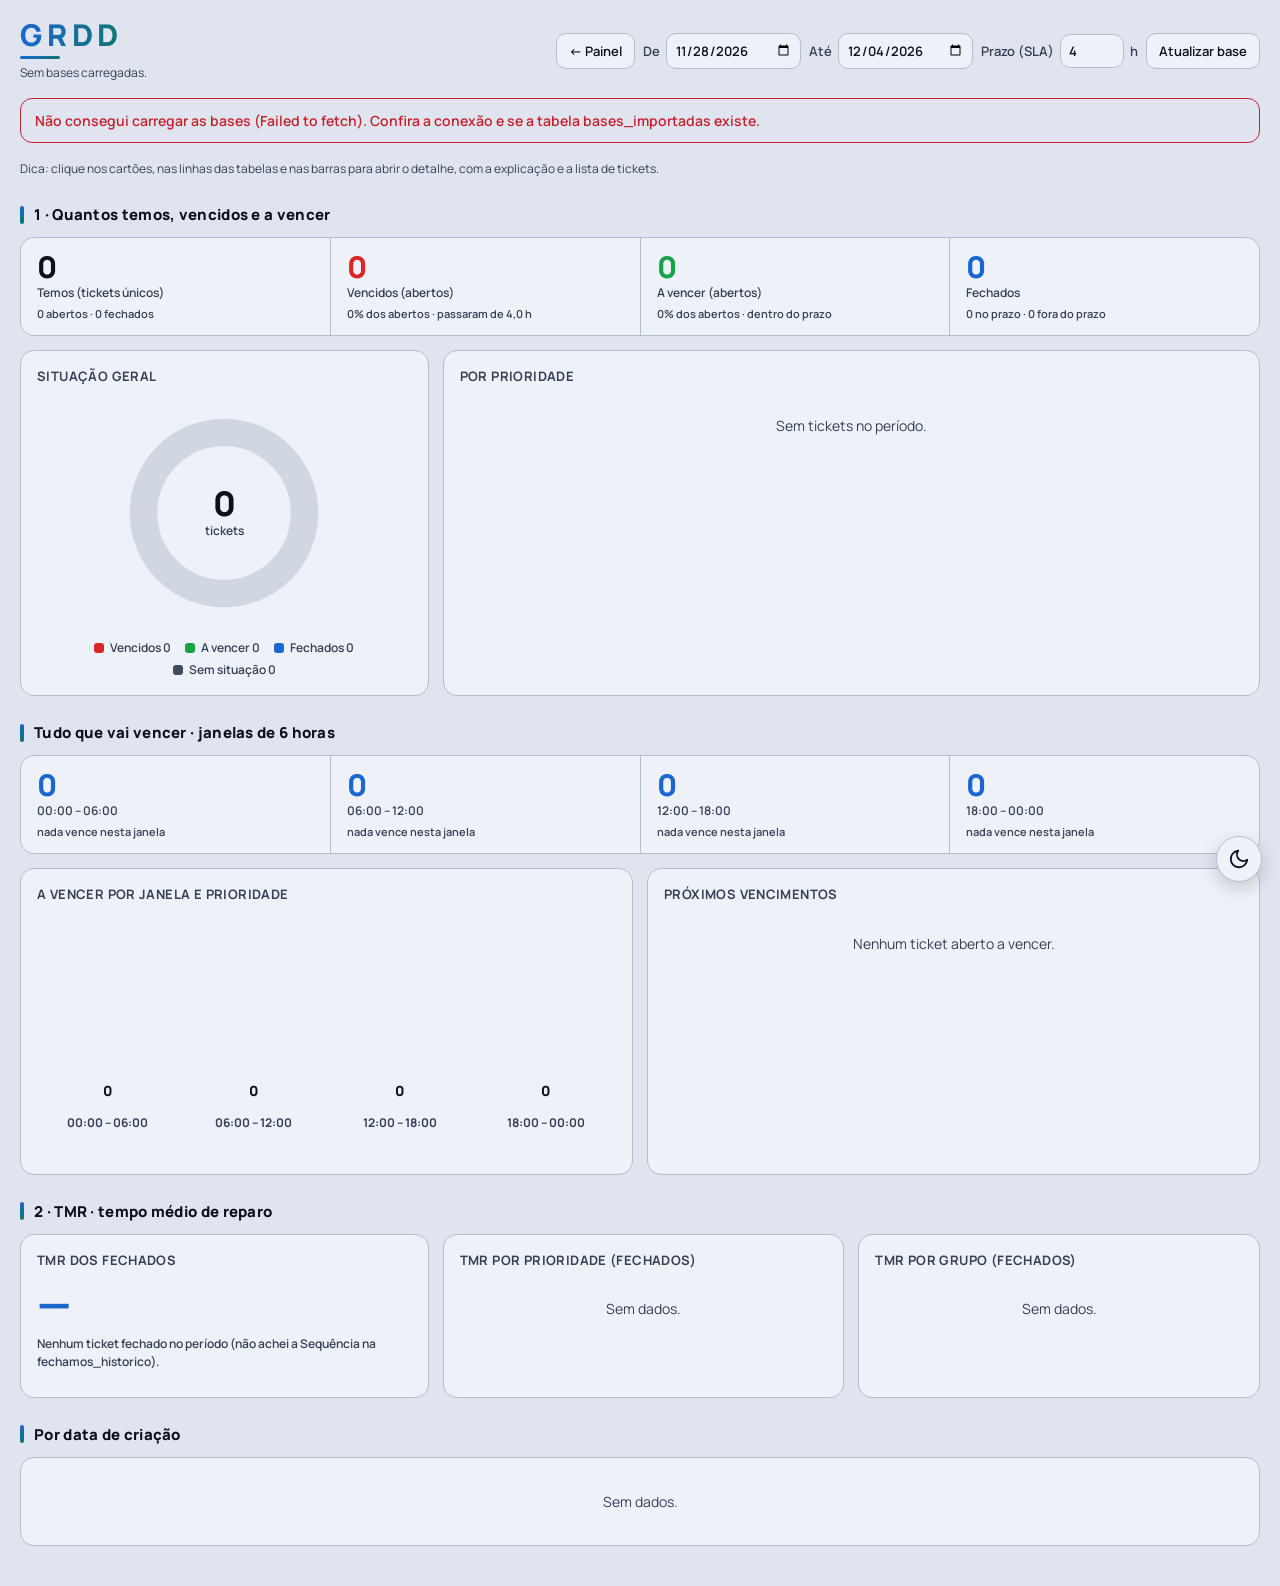
<file: analise.html>
<!doctype html>
<html lang="pt-BR">

<head>
    <meta charset="utf-8">
    <meta name="viewport" content="width=device-width, initial-scale=1, viewport-fit=cover">
    <title>GRDD · Análise</title>
    <link rel="stylesheet" href="https://fonts.googleapis.com/css2?family=Manrope:wght@400;600;800&display=swap">
    <link rel="stylesheet" href="style.css">
    <style>
        .sec {
            font-size: 15px;
            font-weight: 800;
            margin: 26px 0 12px;
            letter-spacing: .02em;
            display: flex;
            align-items: center;
            gap: 10px
        }

        .sec::before {
            content: "";
            width: 4px;
            height: 18px;
            border-radius: 4px;
            background: linear-gradient(var(--p2), var(--p3))
        }

        .ctx {
            display: block !important;
            margin-top: 6px
        }

        .aviso {
            padding: 12px 14px;
            border-radius: 12px;
            border: 1px solid var(--p0);
            color: var(--p0);
            font-weight: 600;
            margin-bottom: 14px
        }

        .sla {
            display: inline-flex;
            align-items: center;
            gap: 6px;
            font-size: 13px;
            font-weight: 600;
            color: var(--mt)
        }

        .sla input {
            width: 64px;
            font: inherit;
            padding: 7px 8px;
            border: 1px solid var(--ln);
            border-radius: 10px;
            background: var(--sf);
            color: var(--tx)
        }

        .kpi3 {
            grid-template-columns: repeat(3, 1fr)
        }

        .kpi4 {
            grid-template-columns: repeat(4, 1fr)
        }

        .strip .kc {
            background: var(--sf);
            padding: 14px 16px;
            position: relative
        }

        .strip .kc small {
            display: block;
            margin-top: 4px;
            color: var(--mt);
            font-size: 11px;
            font-weight: 600
        }

        .grid2 {
            display: grid;
            grid-template-columns: minmax(280px, 1fr) 2fr;
            gap: 14px
        }

        .grid2b {
            display: grid;
            grid-template-columns: 1fr 1fr;
            gap: 14px
        }

        .panel {
            background: var(--sf);
            border: 1px solid var(--ln);
            border-radius: 14px;
            padding: 16px;
            min-width: 0
        }

        .panel h3 {
            margin: 0 0 12px;
            font-size: 13px;
            color: var(--mt);
            font-weight: 700;
            letter-spacing: .03em;
            text-transform: uppercase
        }

        /* rosca */
        .donut {
            display: grid;
            place-items: center;
            position: relative
        }

        .donut svg {
            width: 100%;
            max-width: 230px;
            height: auto;
            transform: rotate(-90deg)
        }

        .donut .seg {
            fill: none;
            stroke-linecap: round;
            animation: grow .9s cubic-bezier(.2, .8, .2, 1) both
        }

        @keyframes grow {
            from {
                stroke-dasharray: 0 var(--c)
            }
        }

        .donut .mid {
            position: absolute;
            text-align: center
        }

        .donut .mid b {
            display: block;
            font-size: 34px;
            font-weight: 800;
            line-height: 1
        }

        .donut .mid span {
            font-size: 12px;
            color: var(--mt);
            font-weight: 600
        }

        .leg {
            display: flex;
            flex-wrap: wrap;
            gap: 6px 14px;
            margin-top: 12px;
            font-size: 12px;
            font-weight: 600;
            color: var(--mt);
            justify-content: center
        }

        .leg i {
            display: inline-block;
            width: 10px;
            height: 10px;
            border-radius: 3px;
            margin-right: 6px;
            vertical-align: -1px
        }

        /* colunas empilhadas */
        .cols {
            display: flex;
            align-items: flex-end;
            gap: 18px;
            height: 230px;
            padding: 8px 6px 0
        }

        .col {
            flex: 1;
            display: flex;
            flex-direction: column;
            align-items: center;
            justify-content: flex-end;
            height: 100%;
            min-width: 0
        }

        .col .tot {
            font-weight: 800;
            font-size: 14px;
            margin-bottom: 6px
        }

        .col .stack {
            width: 100%;
            max-width: 86px;
            display: flex;
            flex-direction: column-reverse;
            border-radius: 10px 10px 4px 4px;
            overflow: hidden;
            transition: height .8s cubic-bezier(.2, .8, .2, 1);
            min-height: 0
        }

        .col .stack i {
            display: block;
            width: 100%;
            min-height: 3px;
            border-top: 1px solid color-mix(in srgb, var(--sf) 60%, transparent)
        }

        .col .lb {
            margin-top: 8px;
            font-size: 12px;
            color: var(--mt);
            font-weight: 700;
            white-space: nowrap
        }

        .col .sb {
            font-size: 10px;
            color: var(--mt);
            font-weight: 600;
            min-height: 14px
        }

        /* barras horizontais */
        .hb {
            display: grid;
            grid-template-columns: 74px 1fr 84px;
            align-items: center;
            gap: 10px;
            margin: 9px 0;
            font-size: 13px
        }

        .hb .n {
            font-weight: 800
        }

        .hb .tr {
            height: 14px;
            border-radius: 99px;
            background: color-mix(in srgb, var(--ln) 70%, transparent);
            overflow: hidden
        }

        .hb .tr i {
            display: block;
            height: 100%;
            border-radius: 99px;
            background: var(--c);
            transition: width .9s cubic-bezier(.2, .8, .2, 1)
        }

        .hb b {
            text-align: right;
            font-variant-numeric: tabular-nums;
            font-weight: 800
        }

        .hb small {
            color: var(--mt);
            font-weight: 600
        }

        .tmr {
            font-size: 44px;
            font-weight: 800;
            line-height: 1;
            background: linear-gradient(90deg, var(--p2), var(--p3));
            -webkit-background-clip: text;
            background-clip: text;
            color: transparent;
            font-variant-numeric: tabular-nums
        }

        .formula {
            margin-top: 10px;
            color: var(--mt);
            font-size: 12px;
            font-weight: 600;
            line-height: 1.5
        }

        .vazio {
            color: var(--mt);
            padding: 18px 0;
            text-align: center
        }

        table.res {
            width: 100%;
            border-collapse: collapse;
            font-size: 13px
        }

        table.res th,
        table.res td {
            padding: 8px 7px;
            border-bottom: 1px solid var(--ln);
            text-align: right;
            white-space: nowrap
        }

        table.res th:first-child,
        table.res td:first-child {
            text-align: left
        }

        table.res tfoot td {
            font-weight: 800;
            border-bottom: 0
        }

        .tw {
            overflow-x: auto
        }

        .tw table th {
            position: static
        }

        .tw table.lista td,
        .tw table.lista th {
            text-align: left
        }

        @media (max-width: 900px) {

            .grid2,
            .grid2b {
                grid-template-columns: 1fr
            }

            .kpi4 {
                grid-template-columns: repeat(2, 1fr)
            }
        }

        @media (max-width: 600px) {
            .kpi3 {
                grid-template-columns: 1fr
            }
        }

        a.file {
            text-decoration: none;
            display: inline-block
        }

        .dchips {
            display: flex;
            flex-wrap: wrap;
            gap: 8px;
            margin: 0 0 4px
        }

        .dchips button[aria-pressed=true] {
            background: var(--sf2);
            box-shadow: inset 0 -3px 0 var(--p2)
        }

        .sla input[type=date] {
            width: auto
        }

        tr.dia {
            cursor: pointer
        }

        tr.dia:hover td {
            background: var(--sf2)
        }

        .cl {
            cursor: pointer
        }

        .strip .kc.cl:hover,
        tr.cl:hover td,
        .hb.cl:hover {
            background: var(--sf2)
        }

        .hb.cl {
            border-radius: 8px;
            padding: 2px 6px;
            margin-left: -6px;
            margin-right: -6px
        }

        #det {
            max-width: 1000px;
            width: 94vw;
            max-height: 88vh;
            overflow: auto;
            padding: 0
        }

        #det .dh {
            position: sticky;
            top: 0;
            z-index: 2;
            display: flex;
            justify-content: space-between;
            align-items: flex-start;
            gap: 12px;
            padding: 16px 20px;
            background: var(--sf);
            border-bottom: 1px solid var(--ln)
        }

        #det .dh h2 {
            margin: 0;
            font-size: 18px
        }

        #det .dbody {
            padding: 16px 20px 20px
        }

        .dexp {
            background: color-mix(in srgb, var(--p2) 8%, var(--sf));
            border: 1px solid var(--ln);
            border-radius: 12px;
            padding: 12px 14px;
            font-size: 13px;
            line-height: 1.6
        }

        .dexp p {
            margin: 0 0 8px
        }

        .dexp p:last-child {
            margin: 0
        }

        .dkpi {
            display: grid;
            grid-template-columns: repeat(auto-fit, minmax(130px, 1fr));
            gap: 10px;
            margin: 14px 0
        }

        .dkpi div {
            background: var(--sf2);
            border: 1px solid var(--ln);
            border-radius: 12px;
            padding: 10px 12px
        }

        .dkpi b {
            display: block;
            font-size: 22px;
            font-weight: 800;
            color: var(--c);
            font-variant-numeric: tabular-nums
        }

        .dkpi span {
            font-size: 11px;
            color: var(--mt);
            font-weight: 600
        }

        .dtabs {
            display: flex;
            flex-wrap: wrap;
            gap: 8px;
            margin: 0 0 10px
        }

        .dtabs button[aria-pressed=true] {
            background: var(--sf2);
            box-shadow: inset 0 -3px 0 var(--p2)
        }

        #dlista {
            max-height: 44vh;
            overflow: auto;
            border: 1px solid var(--ln);
            border-radius: 12px
        }

        #dlista table th {
            position: sticky;
            top: 0;
            background: var(--sf2);
            z-index: 1
        }
    </style>
</head>

<body>
    <div class="wrap">
        <header>
            <div>
                <h1>GRDD</h1>
                <div class="sub ctx" id="ctx">Carregando a base…</div>
            </div>
            <div class="btns">
                <a class="file" href="index.html">← Painel</a>
                <label class="sla">De <input id="de" type="date"></label>
                <label class="sla">Até <input id="ate" type="date"></label>
                <label class="sla" title="Prazo para considerar o ticket vencido (horas desde a criação)">Prazo (SLA)
                    <input id="sla" type="number" min="0.5" step="0.5" value="4"> h</label>
                <button id="reload" type="button">Atualizar base</button>
            </div>
        </header>

        <div class="aviso" id="aviso" hidden></div>
        <div class="dchips" id="dias"></div>
        <div class="sub" style="display:block;margin:2px 0 0">Dica: clique nos cartões, nas linhas das tabelas e nas
            barras para abrir o detalhe, com a explicação e a lista de tickets.</div>

        <h2 class="sec">1 · Quantos temos, vencidos e a vencer</h2>
        <div class="strip kpi4" id="kpi"></div>
        <div class="grid2">
            <div class="panel">
                <h3>Situação geral</h3>
                <div id="donut"></div>
            </div>
            <div class="panel">
                <h3>Por prioridade</h3>
                <div class="tw" id="tprio"></div>
            </div>
        </div>

        <h2 class="sec">Tudo que vai vencer · janelas de 6 horas</h2>
        <div class="strip kpi4" id="win"></div>
        <div class="grid2b">
            <div class="panel">
                <h3>A vencer por janela e prioridade</h3>
                <div id="cols"></div>
                <div class="leg" id="legp"></div>
            </div>
            <div class="panel">
                <h3>Próximos vencimentos</h3>
                <div class="tw" id="prox"></div>
            </div>
        </div>

        <h2 class="sec">2 · TMR · tempo médio de reparo</h2>
        <div class="grid2">
            <div class="panel">
                <h3>TMR dos fechados</h3>
                <div class="tmr" id="tmr">—</div>
                <div class="formula" id="formula"></div>
                <div class="formula" id="tmrA"></div>
            </div>
            <div class="grid2b" style="gap:14px">
                <div class="panel">
                    <h3>TMR por prioridade (fechados)</h3>
                    <div id="hbprio"></div>
                </div>
                <div class="panel">
                    <h3>TMR por grupo (fechados)</h3>
                    <div id="hbgrp"></div>
                </div>
            </div>
        </div>
        <h2 class="sec">Por data de criação</h2>
        <div class="panel">
            <div class="tw" id="pordia"></div>
        </div>
    </div>

    <dialog id="det">
        <div class="dh">
            <div>
                <h2 id="dtit"></h2>
                <div class="sub" id="dsub"></div>
            </div><button id="dfecha" type="button">Fechar ✕</button>
        </div>
        <div class="dbody">
            <div class="dexp" id="dexp"></div>
            <div class="dkpi" id="dkpi"></div>
            <div class="dtabs" id="dtabs"></div>
            <div id="dlista"></div>
            <div id="dact" style="margin-top:12px"></div>
        </div>
    </dialog>
    <button id="theme" type="button" class="themefab" aria-label="Alternar tema claro/escuro" title="Alternar tema">
        <svg class="ic-moon" viewBox="0 0 24 24">
            <path d="M21 12.8A9 9 0 1 1 11.2 3a7 7 0 0 0 9.8 9.8z" />
        </svg>
        <svg class="ic-sun" viewBox="0 0 24 24">
            <circle cx="12" cy="12" r="4" />
            <path
                d="M12 2v2M12 20v2M4.9 4.9l1.4 1.4M17.7 17.7l1.4 1.4M2 12h2M20 12h2M4.9 19.1l1.4-1.4M17.7 6.3l1.4-1.4" />
        </svg>
    </button>

    <script>
        const $ = s => document.querySelector(s);
        const esc = s => String(s == null ? '' : s).replace(/[&<>"]/g, c => ({ '&': '&amp;', '<': '&lt;', '>': '&gt;', '"': '&quot;' }[c]));
        const H = 36e5;

        // ---- conexão (a mesma do painel: o que estiver salvo no botão Supabase tem prioridade) ----
        const SUPABASE_URL = 'https://fgcrdoyquvzihgnmvspf.supabase.co';
        const SUPABASE_KEY = 'eyJhbGciOiJIUzI1NiIsInR5cCI6IkpXVCJ9.eyJpc3MiOiJzdXBhYmFzZSIsInJlZiI6ImZnY3Jkb3lxdXZ6aWhnbm12c3BmIiwicm9sZSI6ImFub24iLCJpYXQiOjE3OTEwNTY3NzksImV4cCI6MjEwNjYzMjc3OX0.V8hsgf52PlIjukEyQmhtwtjzN26Mv0OVePEwkjXwtS0';
        const mem = {};
        const store = {
            get(k) { try { return localStorage.getItem(k) } catch (e) { return mem[k] || null } },
            set(k, v) { try { localStorage.setItem(k, v) } catch (e) { mem[k] = v } }
        };
        const cfg = () => ({ url: (store.get('sb_url') || SUPABASE_URL).replace(/\/+$/, ''), key: store.get('sb_key') || SUPABASE_KEY });

        // ---- regras ----
        let SLA = Number(store.get('sla_h')) > 0 ? Number(store.get('sla_h')) : 4;   // horas desde a criação; passou disso = vencido
        const JAN = ['00:00 – 06:00', '06:00 – 12:00', '12:00 – 18:00', '18:00 – 00:00'];
        const PRI = ['P0', 'P1', 'P2', 'P3', 'P4', 'P5'];
        const pcol = p => PRI.includes(p) ? `var(--${p.toLowerCase()})` : 'var(--mt)';
        const GRP = ['PI', 'RE', 'SWAP'];
        const gcol = { PI: 'var(--g2)', RE: 'var(--g1)', SWAP: 'var(--p2)', Outros: 'var(--g3)' };
        const n0 = v => Number(v).toLocaleString('pt-BR');
        const n1 = v => Number(v).toLocaleString('pt-BR', { minimumFractionDigits: 1, maximumFractionDigits: 1 });
        const pad = v => String(v).padStart(2, '0');
        function fmtH(h) { const m = Math.max(0, Math.round(h * 60)); return Math.floor(m / 1440) + 'd ' + pad(Math.floor(m % 1440 / 60)) + ':' + pad(m % 60) }
        const hhmm = d => pad(d.getHours()) + ':' + pad(d.getMinutes());
        const quando = d => new Date(d).toLocaleString('pt-BR', { day: '2-digit', month: '2-digit', hour: '2-digit', minute: '2-digit' });
        const dia0 = d => { const x = new Date(d); x.setHours(0, 0, 0, 0); return x };

        let todas = [], diaSel = '', info = '', ult = null;   // ult = último cálculo (usado pelos modais)   // todas = tickets de TODAS as bases do período, sem repetir a Sequência
        const dkey = d => d.getFullYear() + '-' + pad(d.getMonth() + 1) + '-' + pad(d.getDate());
        const dtxt = k => k.slice(8) + '/' + k.slice(5, 7);
        async function sb(path) { const { url, key } = cfg(); const res = await fetch(`${url}/rest/v1/${path}`, { headers: { apikey: key, Authorization: 'Bearer ' + key } }); if (!res.ok) throw new Error('HTTP ' + res.status); return res.json() }

        // ---- carrega todas as bases do período e cruza com a fechamos_historico (pela Sequência) para achar a data de encerramento ----
        async function carregar() {
            const { url, key } = cfg(); $('#aviso').hidden = true;
            if (!url || !key) { erro('Supabase não configurado. Abra o painel, clique em Supabase e salve a URL e a chave.'); return }
            try {
                const de = new Date($('#de').value + 'T00:00:00').toISOString(), ate = new Date($('#ate').value + 'T23:59:59').toISOString();
                const lista = await sb(`bases_importadas?select=id,importado_em&importado_em=gte.${de}&importado_em=lte.${ate}&order=importado_em.asc`);
                if (!lista.length) { todas = []; info = ''; erro('Nenhuma base guardada neste período.'); render(); return }
                const mapa = new Map(); let ultimos = new Set();
                for (let k = 0; k < lista.length; k++) {
                    $('#ctx').textContent = `Carregando bases ${k + 1}/${lista.length}…`;
                    const [b] = await sb(`bases_importadas?id=eq.${lista[k].id}&select=tickets`);
                    const ts = (b && b.tickets) || [];
                    ts.forEach(t => { const c = new Date(t.criacao); if (!isNaN(c)) mapa.set(Number(t.seq), { ...t, seq: Number(t.seq), criacao: c }) });   // a base mais nova sobrescreve
                    if (k === lista.length - 1) ultimos = new Set(ts.map(t => Number(t.seq)));
                }
                const fech = new Map();
                try {
                    const minC = new Date(Math.min(...[...mapa.values()].map(t => +t.criacao))).toISOString();
                    for (let o = 0; ; o += 1000) {
                        const p = await sb(`fechamos_historico?select=sequencia,data_criacao,data_encerramento&data_encerramento=gte.${minC}&order=sequencia&limit=1000&offset=${o}`);
                        p.forEach(x => { if (x.data_encerramento && mapa.has(Number(x.sequencia))) fech.set(Number(x.sequencia), x) });
                        if (p.length < 1000) break;
                    }
                } catch (err) { erro('Não consegui ler a fechamos_historico (' + err.message + '). Os fechados não entram na conta.') }
                todas = [...mapa.values()].map(t => {
                    const f = fech.get(t.seq);
                    if (f) { const enc = new Date(f.data_encerramento), cri = f.data_criacao ? new Date(f.data_criacao) : t.criacao; return { ...t, estado: 'fechado', enc, dur: Math.max(0, (enc - cri) / H) } }
                    return { ...t, estado: ultimos.has(t.seq) ? 'aberto' : 'sumiu' };
                });
                info = `${lista.length} bases (${dtxt(dkey(new Date(lista[0].importado_em)))} a ${dtxt(dkey(new Date(lista[lista.length - 1].importado_em)))})`;
            } catch (err) { todas = []; erro('Não consegui carregar as bases (' + err.message + '). Confira a conexão e se a tabela bases_importadas existe.') }
            render();
        }
        function erro(msg) { const av = $('#aviso'); av.textContent = msg; av.hidden = false }

        // ---- cálculo ----
        function enriquecer(t, ref) {   // abertos ganham idade (el), vencimento (due) e se já venceram (venc)
            if (t.estado !== 'aberto') return t;
            const el = Math.max(0, (ref - t.criacao) / H);
            return { ...t, el, due: new Date(+t.criacao + SLA * H), venc: el > SLA };
        }
        function calcular(ref) {
            const L = todas.filter(t => !diaSel || dkey(t.criacao) === diaSel).map(t => enriquecer(t, ref));
            const ab = L.filter(t => t.estado === 'aberto'), fe = L.filter(t => t.estado === 'fechado'), su = L.filter(t => t.estado === 'sumiu');
            const venc = ab.filter(t => t.venc), aven = ab.filter(t => !t.venc), dentro = fe.filter(t => t.dur <= SLA);
            const hoje = +dia0(ref), wins = JAN.map((nome, i) => ({ nome, i, lista: [], hoje: 0, depois: 0, pri: {} }));
            aven.forEach(t => { const w = wins[Math.floor(t.due.getHours() / 6)]; w.lista.push(t); (+dia0(t.due) === hoje) ? w.hoje++ : w.depois++; w.pri[t.pri] = (w.pri[t.pri] || 0) + 1 });
            const sA = ab.reduce((x, t) => x + t.el, 0), sF = fe.reduce((x, t) => x + t.dur, 0);
            return { L, ab, fe, su, venc, aven, dentro, wins, sA, sF, tmrA: ab.length ? sA / ab.length : 0, tmrF: fe.length ? sF / fe.length : 0 };
        }

        // ---- gráficos ----
        function donut(parts, total) {
            const R = 70, S = 24, C = 2 * Math.PI * R, tt = total || 1; let off = 0;
            const segs = parts.map(p => { const s = p.v > 0 ? `<circle class="seg" cx="100" cy="100" r="${R}" stroke="${p.c}" stroke-width="${S}" style="--c:${C.toFixed(2)};stroke-dasharray:${Math.max(0, p.v / tt * C - 3).toFixed(2)} ${C.toFixed(2)};stroke-dashoffset:${(-off / tt * C).toFixed(2)}"/>` : ''; off += p.v; return s }).join('');
            return `<div class="donut"><svg viewBox="0 0 200 200" role="img" aria-label="${parts.map(p => p.n + ' ' + p.v).join(', ')}"><circle cx="100" cy="100" r="${R}" fill="none" stroke="var(--ln)" stroke-width="${S}" opacity=".5"/>${segs}</svg><div class="mid"><b>${n0(total)}</b><span>tickets</span></div></div>
<div class="leg">${parts.map(p => `<span><i style="background:${p.c}"></i>${p.n} ${n0(p.v)}</span>`).join('')}</div>`;
        }
        function colunas(wins) {
            const max = Math.max(1, ...wins.map(w => w.lista.length));
            return `<div class="cols">` + wins.map(w => {
                const tot = w.lista.length, h = tot ? Math.max(6, tot / max * 100) : 0;
                const segs = PRI.concat(Object.keys(w.pri).filter(p => !PRI.includes(p))).filter(p => w.pri[p]).map(p => `<i style="flex:${w.pri[p]};background:${pcol(p)}" title="${esc(p)}: ${w.pri[p]}"></i>`).join('');
                const sub = tot ? (w.depois ? `${w.hoje} hoje · ${w.depois} depois` : 'hoje') : '';
                return `<div class="col"><div class="tot">${n0(tot)}</div><div class="stack" style="height:${h * .78}%">${segs}</div><div class="lb">${w.nome}</div><div class="sb">${sub}</div></div>`;
            }).join('') + `</div>`;
        }
        function barras(itens, fmt) {
            const max = Math.max(...itens.map(i => i.v), 0.0001);
            return itens.map(i => `<div class="hb cl" data-n="${esc(i.n)}" tabindex="0" title="Clique para ver como o TMR foi calculado" style="--c:${i.c}"><span class="n">${esc(i.n)}</span><div class="tr"><i style="width:${(i.v / max * 100).toFixed(1)}%"></i></div><b>${fmt(i.v)}<br><small>${n0(i.q)} TA${i.q === 1 ? '' : 's'}</small></b></div>`).join('') || '<div class="vazio">Sem dados.</div>';
        }

        // ---- tela ----
        function render() {
            const ref = Date.now(), r = calcular(ref), tot = r.L.length;
            ult = { r, ref };
            $('#ctx').textContent = todas.length ? `${info} · ${n0(todas.length)} tickets únicos · ${n0(todas.filter(t => t.estado === 'fechado').length)} fechados (fechamos_historico)${diaSel ? ' · criados em ' + dtxt(diaSel) : ''} · calculado às ${hhmm(new Date(ref))} · prazo de ${n1(SLA)} h` : 'Sem bases carregadas.';
            const pc = (v, t) => t ? (v / t * 100).toFixed(0) + '%' : '0%';
            $('#kpi').innerHTML =
                `<div class="kc cl" data-k="tot" tabindex="0" title="Clique para ver o detalhe" style="--c:var(--tx)"><b>${n0(tot)}</b><span>Temos (tickets únicos)</span><small>${n0(r.ab.length)} abertos · ${n0(r.fe.length)} fechados${r.su.length ? ' · ' + n0(r.su.length) + ' sem situação' : ''}</small></div>` +
                `<div class="kc cl" data-k="venc" tabindex="0" title="Clique para ver o detalhe" style="--c:var(--st-crit)"><b>${n0(r.venc.length)}</b><span>Vencidos (abertos)</span><small>${pc(r.venc.length, r.ab.length)} dos abertos · passaram de ${n1(SLA)} h</small></div>` +
                `<div class="kc cl" data-k="aven" tabindex="0" title="Clique para ver o detalhe" style="--c:var(--st-ok)"><b>${n0(r.aven.length)}</b><span>A vencer (abertos)</span><small>${pc(r.aven.length, r.ab.length)} dos abertos · dentro do prazo</small></div>` +
                `<div class="kc cl" data-k="fech" tabindex="0" title="Clique para ver o detalhe" style="--c:var(--p2)"><b>${n0(r.fe.length)}</b><span>Fechados</span><small>${n0(r.dentro.length)} no prazo · ${n0(r.fe.length - r.dentro.length)} fora do prazo</small></div>`;
            $('#donut').innerHTML = donut([{ n: 'Vencidos', v: r.venc.length, c: 'var(--st-crit)' }, { n: 'A vencer', v: r.aven.length, c: 'var(--st-ok)' }, { n: 'Fechados', v: r.fe.length, c: 'var(--p2)' }, { n: 'Sem situação', v: r.su.length, c: 'var(--g3)' }], tot);

            const clicavel = (sel, f) => $(sel).querySelectorAll('.cl').forEach(el => { el.onclick = () => f(el); el.onkeydown = e => { if (e.key === 'Enter' || e.key === ' ') { e.preventDefault(); f(el) } } });
            clicavel('#kpi', el => detKpi(el.dataset.k));
            const pris = PRI.concat([...new Set(r.L.map(t => t.pri))].filter(p => p && !PRI.includes(p)));
            const lin = pris.map(p => { const x = r.L.filter(t => t.pri === p); return { p, t: x.length, v: r.venc.filter(t => t.pri === p).length, a: r.aven.filter(t => t.pri === p).length, f: x.filter(t => t.estado === 'fechado').length } }).filter(l => l.t);
            $('#tprio').innerHTML = lin.length ? `<table class="res"><thead><tr><th>Prioridade</th><th>Total</th><th>Vencidos</th><th>A vencer</th><th>Fechados</th></tr></thead><tbody>` +
                lin.map(l => `<tr class="cl" data-p="${esc(l.p)}" tabindex="0" title="Clique para ver o detalhe de ${esc(l.p)}"><td><span class="chip" style="--c:${pcol(l.p)}">${esc(l.p)}</span></td><td>${n0(l.t)}</td><td style="color:var(--st-crit);font-weight:800">${n0(l.v)}</td><td style="color:var(--st-ok);font-weight:800">${n0(l.a)}</td><td style="color:var(--p2);font-weight:800">${n0(l.f)}</td></tr>`).join('') +
                `</tbody><tfoot><tr><td>Total</td><td>${n0(tot)}</td><td>${n0(r.venc.length)}</td><td>${n0(r.aven.length)}</td><td>${n0(r.fe.length)}</td></tr></tfoot></table>` : '<div class="vazio">Sem tickets no período.</div>';

            clicavel('#tprio', el => detPri(el.dataset.p));
            $('#win').innerHTML = r.wins.map(w => `<div class="kc" style="--c:var(--p2)"><b>${n0(w.lista.length)}</b><span>${w.nome}</span><small>${w.lista.length ? (w.depois ? `${w.hoje} hoje · ${w.depois} depois` : 'vencem hoje') : 'nada vence nesta janela'}</small></div>`).join('');
            $('#cols').innerHTML = colunas(r.wins);
            $('#legp').innerHTML = pris.filter(p => r.aven.some(t => t.pri === p)).map(p => `<span><i style="background:${pcol(p)}"></i>${esc(p)}</span>`).join('');
            const prox = r.aven.slice().sort((x, y) => x.due - y.due).slice(0, 25);
            $('#prox').innerHTML = prox.length ? `<table class="res lista"><thead><tr><th>Vence</th><th>Janela</th><th>Sequência</th><th>Prior.</th><th>Grupo</th><th>Localidade</th><th>Falta</th></tr></thead><tbody>` +
                prox.map(t => { const dd = +dia0(t.due) === +dia0(ref) ? 'hoje' : 'depois', falta = (t.due - ref) / 6e4; return `<tr><td>${hhmm(t.due)} <small class="muted">${dd}</small></td><td>${JAN[Math.floor(t.due.getHours() / 6)]}</td><td>${esc(t.seq)}</td><td><span class="chip" style="--c:${pcol(t.pri)}">${esc(t.pri)}</span></td><td>${esc(t.grupo)}</td><td>${esc(t.loc)}</td><td>${falta >= 60 ? Math.floor(falta / 60) + 'h ' + pad(Math.round(falta % 60)) + 'min' : Math.round(falta) + ' min'}</td></tr>` }).join('') +
                `</tbody></table>` + (r.aven.length > prox.length ? `<div class="sub" style="margin-top:8px">Mostrando os ${prox.length} primeiros de ${r.aven.length} a vencer.</div>` : '') : '<div class="vazio">Nenhum ticket aberto a vencer.</div>';

            $('#tmr').textContent = r.fe.length ? fmtH(r.tmrF) : '—';
            $('#formula').innerHTML = r.fe.length ? `Soma de todas as horas: <b>${n1(r.sF)} h</b> ÷ <b>${n0(r.fe.length)}</b> TAs fechados = <b>${n1(r.tmrF)} h</b> por TA<br>Horas de cada TA = encerramento − criação (data de encerramento vinda da fechamos_historico).` : 'Nenhum ticket fechado no período (não achei a Sequência na fechamos_historico).';
            $('#tmrA').innerHTML = r.ab.length ? `Em aberto: tempo médio decorrido <b>${fmtH(r.tmrA)}</b> (${n1(r.sA)} h ÷ ${n0(r.ab.length)} TAs)` : '';
            const media = (arr, f) => arr.reduce((x, t) => x + f(t), 0) / arr.length;
            $('#hbprio').innerHTML = barras(lin.map(l => ({ n: l.p, c: pcol(l.p), x: r.fe.filter(t => t.pri === l.p) })).filter(i => i.x.length).map(i => ({ n: i.n, c: i.c, v: media(i.x, t => t.dur), q: i.x.length })), fmtH);
            const g = t => GRP.includes(t.grupo) ? t.grupo : 'Outros';
            $('#hbgrp').innerHTML = barras(GRP.concat('Outros').map(n => ({ n, x: r.fe.filter(t => g(t) === n) })).filter(i => i.x.length).map(i => ({ n: i.n, c: gcol[i.n], v: media(i.x, t => t.dur), q: i.x.length })), fmtH);

            clicavel('#hbprio', el => detTmr('pri', el.dataset.n));
            clicavel('#hbgrp', el => detTmr('grp', el.dataset.n));
            // separação por data de criação (clique para filtrar o dia)
            const dias = [...new Set(todas.map(t => dkey(t.criacao)))].sort().reverse();
            $('#dias').innerHTML = todas.length ? [['', 'Todos os dias']].concat(dias.map(d => [d, dtxt(d)])).map(([k, l]) => `<button type="button" data-d="${k}" aria-pressed="${diaSel === k}">${l}</button>`).join('') : '';
            $('#dias').querySelectorAll('button').forEach(b => b.onclick = () => { diaSel = b.dataset.d; render() });
            $('#pordia').innerHTML = dias.length ? `<table class="res"><thead><tr><th>Criados em</th><th>Total</th><th>Abertos</th><th>Vencidos</th><th>Fechados</th><th>TMR (fechados)</th></tr></thead><tbody>` + dias.map(d => {
                const x = todas.filter(t => dkey(t.criacao) === d), ab = x.filter(t => t.estado === 'aberto'), fe = x.filter(t => t.estado === 'fechado'), vv = ab.filter(t => (ref - t.criacao) / H > SLA).length;
                return `<tr class="dia" data-d="${d}" title="Clique para ver o detalhe do dia"><td>${dtxt(d)}</td><td>${n0(x.length)}</td><td>${n0(ab.length)}</td><td style="color:var(--st-crit);font-weight:800">${n0(vv)}</td><td>${n0(fe.length)}</td><td>${fe.length ? fmtH(media(fe, t => t.dur)) : '—'}</td></tr>`
            }).join('') + `</tbody></table>` : '<div class="vazio">Sem dados.</div>';
            $('#pordia').querySelectorAll('tr.dia').forEach(tr => tr.onclick = () => detDia(tr.dataset.d));
        }

        // ---- modais de detalhe ----
        const SIT_COR = { 'Vencido': 'var(--st-crit)', 'A vencer': 'var(--st-ok)', 'Fechado': 'var(--p2)', 'Sem situação': 'var(--g3)' };
        const sitDe = t => t.estado === 'fechado' ? 'Fechado' : t.estado === 'sumiu' ? 'Sem situação' : t.venc ? 'Vencido' : 'A vencer';
        const dh = ms => { const m = Math.round(Math.abs(ms) / 6e4); return m >= 60 ? Math.floor(m / 60) + 'h ' + pad(m % 60) + 'min' : m + ' min' };
        const tempoTk = t => t.estado === 'fechado' ? fmtH(t.dur) : t.estado === 'sumiu' ? '—' : fmtH(t.el);
        const detalheTk = (t, ref) => t.estado === 'fechado' ? `encerrado ${quando(t.enc)} · ${t.dur <= SLA ? 'dentro' : 'fora'} do prazo` : t.estado === 'sumiu' ? 'não está na base atual nem na fechamos_historico' : t.venc ? `venceu ${quando(t.due)} (há ${dh(ref - t.due)})` : `vence ${quando(t.due)} (falta ${dh(t.due - ref)})`;
        const pl = (n, s, p) => n0(n) + ' ' + (n === 1 ? s : p);   // 1 ticket / 2 tickets
        const pcn = (a, b) => b ? (a / b * 100).toFixed(0) + '%' : '0%';
        const sobre = arr => { const o = arr.slice().sort((x, y) => x - y), n = o.length, s = o.reduce((x, y) => x + y, 0); return { n, s, m: n ? s / n : 0, min: o[0] || 0, max: o[n - 1] || 0, med: n ? (n % 2 ? o[(n - 1) / 2] : (o[n / 2 - 1] + o[n / 2]) / 2) : 0 } };
        const origem = () => `<p><b>De onde vêm os números:</b> ${esc(info || 'bases do período')}${diaSel ? ', só tickets criados em ' + dtxt(diaSel) : ''}. Cada Sequência conta uma vez, com os dados da base mais recente em que apareceu. Prazo (SLA) usado: <b>${n1(SLA)} h</b>, que você pode mudar no topo da página.</p>`;
        let dlista = [], dtab = 'Todos';
        function abrirDet(d) {
            $('#dtit').textContent = d.tit; $('#dsub').textContent = d.sub || ''; $('#dexp').innerHTML = d.exp;
            $('#dkpi').innerHTML = (d.kpis || []).map(k => `<div style="--c:${k.c || 'var(--tx)'}"><b>${k.n}</b><span>${k.l}</span></div>`).join('');
            dlista = d.lista; dtab = 'Todos';
            $('#dact').innerHTML = d.acao ? `<button type="button" id="dacao">${d.acao.txt}</button>` : '';
            if (d.acao) $('#dacao').onclick = () => { d.acao.fn(); $('#det').close() };
            pintarDet(); $('#det').showModal(); $('#det').scrollTop = 0;
        }
        function pintarDet() {
            const ref = ult.ref, sits = ['Vencido', 'A vencer', 'Fechado', 'Sem situação'], cont = s => dlista.filter(t => sitDe(t) === s).length, usadas = sits.filter(cont);
            $('#dtabs').innerHTML = usadas.length > 1 ? ['Todos'].concat(usadas).map(s => `<button type="button" data-s="${s}" aria-pressed="${dtab === s}">${s} (${s === 'Todos' ? dlista.length : cont(s)})</button>`).join('') : '';
            $('#dtabs').querySelectorAll('button').forEach(b => b.onclick = () => { dtab = b.dataset.s; pintarDet() });
            const ordem = { 'Vencido': 0, 'A vencer': 1, 'Fechado': 2, 'Sem situação': 3 };
            const L = dlista.filter(t => dtab === 'Todos' || sitDe(t) === dtab).slice().sort((x, y) => ordem[sitDe(x)] - ordem[sitDe(y)] || (sitDe(x) === 'A vencer' ? x.due - y.due : sitDe(x) === 'Fechado' ? y.dur - x.dur : sitDe(x) === 'Vencido' ? y.el - x.el : x.criacao - y.criacao));
            $('#dlista').innerHTML = L.length ? `<table class="res lista"><thead><tr><th>Sequência</th><th>Prior.</th><th>Grupo</th><th>Localidade</th><th>Site</th><th>Criado em</th><th>Situação</th><th>Tempo</th><th>Detalhe</th></tr></thead><tbody>` +
                L.slice(0, 300).map(t => `<tr><td>${esc(t.seq)}</td><td><span class="chip" style="--c:${pcol(t.pri)}">${esc(t.pri)}</span></td><td>${esc(t.grupo)}</td><td>${esc(t.loc)}</td><td>${esc(t.site)}</td><td>${quando(t.criacao)}</td><td><span class="chip" style="--c:${SIT_COR[sitDe(t)]}">${sitDe(t)}</span></td><td>${tempoTk(t)}</td><td>${detalheTk(t, ref)}</td></tr>`).join('') + `</tbody></table>` + (L.length > 300 ? `<div class="sub" style="padding:8px">Mostrando 300 de ${L.length}.</div>` : '') : '<div class="vazio">Nenhum ticket.</div>';
        }
        function detKpi(k) {
            const { r, ref } = ult, ab = r.ab.length, tot = r.L.length;
            const kp = [{ n: n0(tot), l: 'Total' }, { n: n0(ab), l: 'Abertos' }, { n: n0(r.venc.length), l: 'Vencidos', c: 'var(--st-crit)' }, { n: n0(r.aven.length), l: 'A vencer', c: 'var(--st-ok)' }, { n: n0(r.fe.length), l: 'Fechados', c: 'var(--p2)' }, { n: n0(r.su.length), l: 'Sem situação', c: 'var(--g3)' }];
            if (k === 'tot') abrirDet({ tit: 'Temos · tickets únicos', sub: pl(tot, 'ticket', 'tickets'), kpis: kp, lista: r.L, exp: origem() + `<p><b>O que é:</b> todos os tickets encontrados no período. Eles se dividem em três situações: <b>${n0(ab)} abertos</b> (estão na base mais recente e não constam como fechados), <b>${n0(r.fe.length)} fechados</b> (a Sequência foi achada na tabela fechamos_historico, de onde vem a data de encerramento) e <b>${n0(r.su.length)} sem situação</b> (sumiram da base mais recente e também não estão na fechamos_historico: provavelmente foram resolvidos sem registro de fechamento).</p><p>Use as abas abaixo para ver cada grupo.</p>` });
            else if (k === 'venc') { const e = sobre(r.venc.map(t => t.el)); abrirDet({ tit: 'Vencidos · abertos fora do prazo', sub: `${n0(r.venc.length)} de ${n0(ab)} abertos (${pcn(r.venc.length, ab)})`, kpis: [{ n: n0(r.venc.length), l: 'Vencidos', c: 'var(--st-crit)' }, { n: fmtH(e.m), l: 'Espera média' }, { n: fmtH(e.max), l: 'Mais antigo' }, { n: fmtH(e.med), l: 'Mediana' }], lista: r.venc, exp: origem() + `<p><b>Como conta:</b> ticket <b>aberto</b> cujo tempo desde a criação passou de ${n1(SLA)} h. Tempo = agora (${hhmm(new Date(ref))}) − data de criação. Vencido é o que já estourou o prazo e continua sem fechamento.</p>` + (r.venc.length ? `<p>Dos ${pl(ab, 'aberto', 'abertos')}, <b>${n0(r.venc.length)}</b> já ${r.venc.length === 1 ? 'venceu' : 'venceram'}. O mais antigo está aberto há <b>${fmtH(e.max)}</b>, e a espera média dos vencidos é <b>${fmtH(e.m)}</b>.</p>` : '<p>Nenhum ticket aberto passou do prazo.</p>') }) }
            else if (k === 'aven') { const px = r.aven.slice().sort((x, y) => x.due - y.due)[0]; abrirDet({ tit: 'A vencer · abertos dentro do prazo', sub: `${n0(r.aven.length)} de ${n0(ab)} abertos (${pcn(r.aven.length, ab)})`, kpis: [{ n: n0(r.aven.length), l: 'A vencer', c: 'var(--st-ok)' }, { n: px ? hhmm(px.due) : '—', l: 'Próximo vencimento' }, { n: px ? dh(px.due - ref) : '—', l: 'Falta para o próximo' }], lista: r.aven, exp: origem() + `<p><b>Como conta:</b> ticket <b>aberto</b> que ainda não passou de ${n1(SLA)} h desde a criação. O vencimento de cada um é <b>data de criação + ${n1(SLA)} h</b>; a coluna Detalhe mostra a hora e quanto falta.</p>` + (px ? `<p>O próximo a vencer é o <b>${esc(px.seq)}</b> (${esc(px.pri)}), às <b>${hhmm(px.due)}</b>, em ${dh(px.due - ref)}. Os vencimentos estão separados por janelas de 6 horas na seção abaixo.</p>` : '<p>Não há tickets abertos dentro do prazo.</p>') }) }
            else { const e = sobre(r.fe.map(t => t.dur)); abrirDet({ tit: 'Fechados · com data de encerramento', sub: pl(r.fe.length, 'ticket', 'tickets'), kpis: [{ n: n0(r.fe.length), l: 'Fechados', c: 'var(--p2)' }, { n: n0(r.dentro.length), l: 'No prazo', c: 'var(--st-ok)' }, { n: n0(r.fe.length - r.dentro.length), l: 'Fora do prazo', c: 'var(--st-crit)' }, { n: r.fe.length ? fmtH(e.m) : '—', l: 'TMR' }], lista: r.fe, exp: origem() + `<p><b>Como conta:</b> ticket cuja Sequência foi encontrada na tabela <b>fechamos_historico</b>; a data de encerramento vem de lá. <b>Duração = encerramento − criação.</b> Dentro do prazo = fechou em até ${n1(SLA)} h; fora do prazo = demorou mais que isso.</p>` + (r.fe.length ? `<p>${n0(r.dentro.length)} de ${n0(r.fe.length)} (${pcn(r.dentro.length, r.fe.length)}) fecharam no prazo. O TMR destes tickets é <b>${fmtH(e.m)}</b>.</p>` : '<p>Nenhum ticket fechado foi encontrado no período.</p>') }) }
        }
        function detPri(p) {
            const { r } = ult, L = r.L.filter(t => t.pri === p), v = L.filter(t => t.estado === 'aberto' && t.venc).length, a = L.filter(t => t.estado === 'aberto' && !t.venc).length, f = L.filter(t => t.estado === 'fechado').length, s = L.filter(t => t.estado === 'sumiu').length;
            abrirDet({
                tit: 'Prioridade ' + p, sub: `${pl(L.length, 'ticket', 'tickets')} · ${pcn(L.length, r.L.length)} do total`, lista: L,
                kpis: [{ n: n0(L.length), l: 'Total ' + p, c: pcol(p) }, { n: n0(v), l: 'Vencidos', c: 'var(--st-crit)' }, { n: n0(a), l: 'A vencer', c: 'var(--st-ok)' }, { n: n0(f), l: 'Fechados', c: 'var(--p2)' }, { n: n0(s), l: 'Sem situação', c: 'var(--g3)' }],
                exp: origem() + `<p><b>Leitura:</b> a prioridade <b>${esc(p)}</b> tem <b>${n0(L.length)}</b> tickets (${pcn(L.length, r.L.length)} dos ${n0(r.L.length)} do período). Desses, <b>${n0(v)}</b> estão abertos e vencidos, <b>${n0(a)}</b> abertos dentro do prazo, <b>${n0(f)}</b> já fechados e <b>${n0(s)}</b> sem situação.</p><p>Entre os ${pl(v + a, 'aberto', 'abertos')} de ${esc(p)}, ${pcn(v, v + a)} ${v + a === 1 && v === 1 ? 'está vencido' : 'estão vencidos'}.</p>`
            });
        }
        function detTmr(tipo, nome) {
            const { r } = ult, g = t => GRP.includes(t.grupo) ? t.grupo : 'Outros';
            const L = r.fe.filter(t => tipo === 'pri' ? t.pri === nome : g(t) === nome), e = sobre(L.map(t => t.dur)), geral = r.fe.length ? r.sF / r.fe.length : 0, ab = r.ab.filter(t => tipo === 'pri' ? t.pri === nome : g(t) === nome);
            const fora = L.filter(t => t.dur > SLA).length, dif = e.m - geral;
            const outros = tipo === 'grp' && nome === 'Outros' ? `<p><b>"Outros"</b> reúne os grupos diferentes de PI, RE e SWAP: ${esc([...new Set(L.map(t => t.grupo || '(sem grupo)'))].join(', ') || '—')}.</p>` : '';
            abrirDet({
                tit: 'TMR · ' + (tipo === 'pri' ? 'prioridade ' : 'grupo ') + nome, sub: pl(e.n, 'ticket fechado', 'tickets fechados'), lista: L,
                kpis: [{ n: fmtH(e.m), l: 'TMR', c: 'var(--p2)' }, { n: n0(e.n), l: 'TAs fechados' }, { n: fmtH(e.med), l: 'Mediana' }, { n: fmtH(e.min), l: 'Mais rápido', c: 'var(--st-ok)' }, { n: fmtH(e.max), l: 'Mais lento', c: 'var(--st-crit)' }, { n: n0(fora), l: 'Fora do prazo (> ' + n1(SLA) + ' h)' }],
                exp: origem() + outros + `<p><b>Fórmula do TMR (tempo médio de reparo):</b> soma das horas de todos os TAs fechados ÷ quantidade de TAs. A hora de cada TA = <b>encerramento − criação</b>, com a data de encerramento vinda da fechamos_historico.</p><p><b>Conta de ${esc(nome)}:</b> ${n1(e.s)} h ÷ ${pl(e.n, 'TA', 'TAs')} = <b>${n1(e.m)} h</b> por TA (${fmtH(e.m)}).</p><p>O TMR geral do período é ${fmtH(geral)}; ${esc(nome)} está <b>${Math.abs(dif) < 0.005 ? 'igual a ele' : fmtH(Math.abs(dif)) + (dif > 0 ? ' acima' : ' abaixo')}</b>. A mediana (${fmtH(e.med)}) é o valor do meio e ajuda a ver se poucos casos muito demorados puxam a média.</p>` + (ab.length ? `<p>Em aberto ${tipo === 'pri' ? 'nesta prioridade' : 'neste grupo'}: ${pl(ab.length, 'ticket', 'tickets')}, com ${fmtH(ab.reduce((x, t) => x + t.el, 0) / ab.length)} de espera média. Eles não entram no TMR porque ainda não foram encerrados.</p>` : '')
            });
        }
        function detDia(d) {
            const { r, ref } = ult, L = todas.filter(t => dkey(t.criacao) === d).map(t => enriquecer(t, ref)), fe = L.filter(t => t.estado === 'fechado'), ab = L.filter(t => t.estado === 'aberto'), v = ab.filter(t => t.venc).length, su = L.length - fe.length - ab.length, e = sobre(fe.map(t => t.dur));
            abrirDet({
                tit: 'Criados em ' + dtxt(d), sub: pl(L.length, 'ticket', 'tickets'), lista: L,
                kpis: [{ n: n0(L.length), l: 'Criados no dia' }, { n: n0(ab.length), l: 'Abertos' }, { n: n0(v), l: 'Vencidos', c: 'var(--st-crit)' }, { n: n0(fe.length), l: 'Fechados', c: 'var(--p2)' }, { n: n0(su), l: 'Sem situação', c: 'var(--g3)' }, { n: fe.length ? fmtH(e.m) : '—', l: 'TMR dos fechados' }],
                exp: origem().replace(/, só tickets criados em \d\d\/\d\d/, '') + `<p><b>Leitura:</b> em <b>${dtxt(d)}</b> foram criados <b>${pl(L.length, 'ticket', 'tickets')}</b> (de todas as bases do período). Hoje, <b>${n0(ab.length)}</b> deles seguem abertos (${n0(v)} vencidos), <b>${n0(fe.length)}</b> foram fechados e <b>${n0(su)}</b> ${su === 1 ? 'não tem' : 'não têm'} situação.</p>` + (fe.length ? `<p>O TMR dos fechados deste dia é <b>${n1(e.s)} h ÷ ${pl(e.n, 'TA', 'TAs')} = ${fmtH(e.m)}</b>.</p>` : ''),
                acao: { txt: 'Filtrar a página só por este dia', fn: () => { diaSel = d; render(); scrollTo({ top: 0, behavior: 'smooth' }) } }
            });
        }

        // ---- controles ----
        $('#sla').value = String(SLA);
        $('#sla').onchange = e => { const v = Number(e.target.value); if (v > 0) { SLA = v; store.set('sla_h', v); render() } else e.target.value = String(SLA) };
        $('#de').value = dkey(new Date(Date.now() - 6 * 864e5)); $('#ate').value = dkey(new Date());   // padrão: últimos 7 dias
        $('#de').onchange = $('#ate').onchange = carregar;
        $('#reload').onclick = carregar;
        $('#dfecha').onclick = () => $('#det').close();
        $('#det').onclick = e => { if (e.target === $('#det')) $('#det').close() };   // clicar fora fecha
        const tema = store.get('tema'); if (tema) document.documentElement.dataset.theme = tema;
        $('#theme').onclick = () => { const r = document.documentElement, dark = r.dataset.theme ? r.dataset.theme === 'dark' : matchMedia('(prefers-color-scheme:dark)').matches; r.dataset.theme = dark ? 'light' : 'dark'; store.set('tema', r.dataset.theme) };
        setInterval(() => todas.length && render(), 60000);     // o tempo passa: recalcula a cada minuto
        setInterval(carregar, 5 * 60000);                // e busca a base de novo a cada 5 minutos
        render();
        carregar();
    </script>
</body>

</html>
</file>
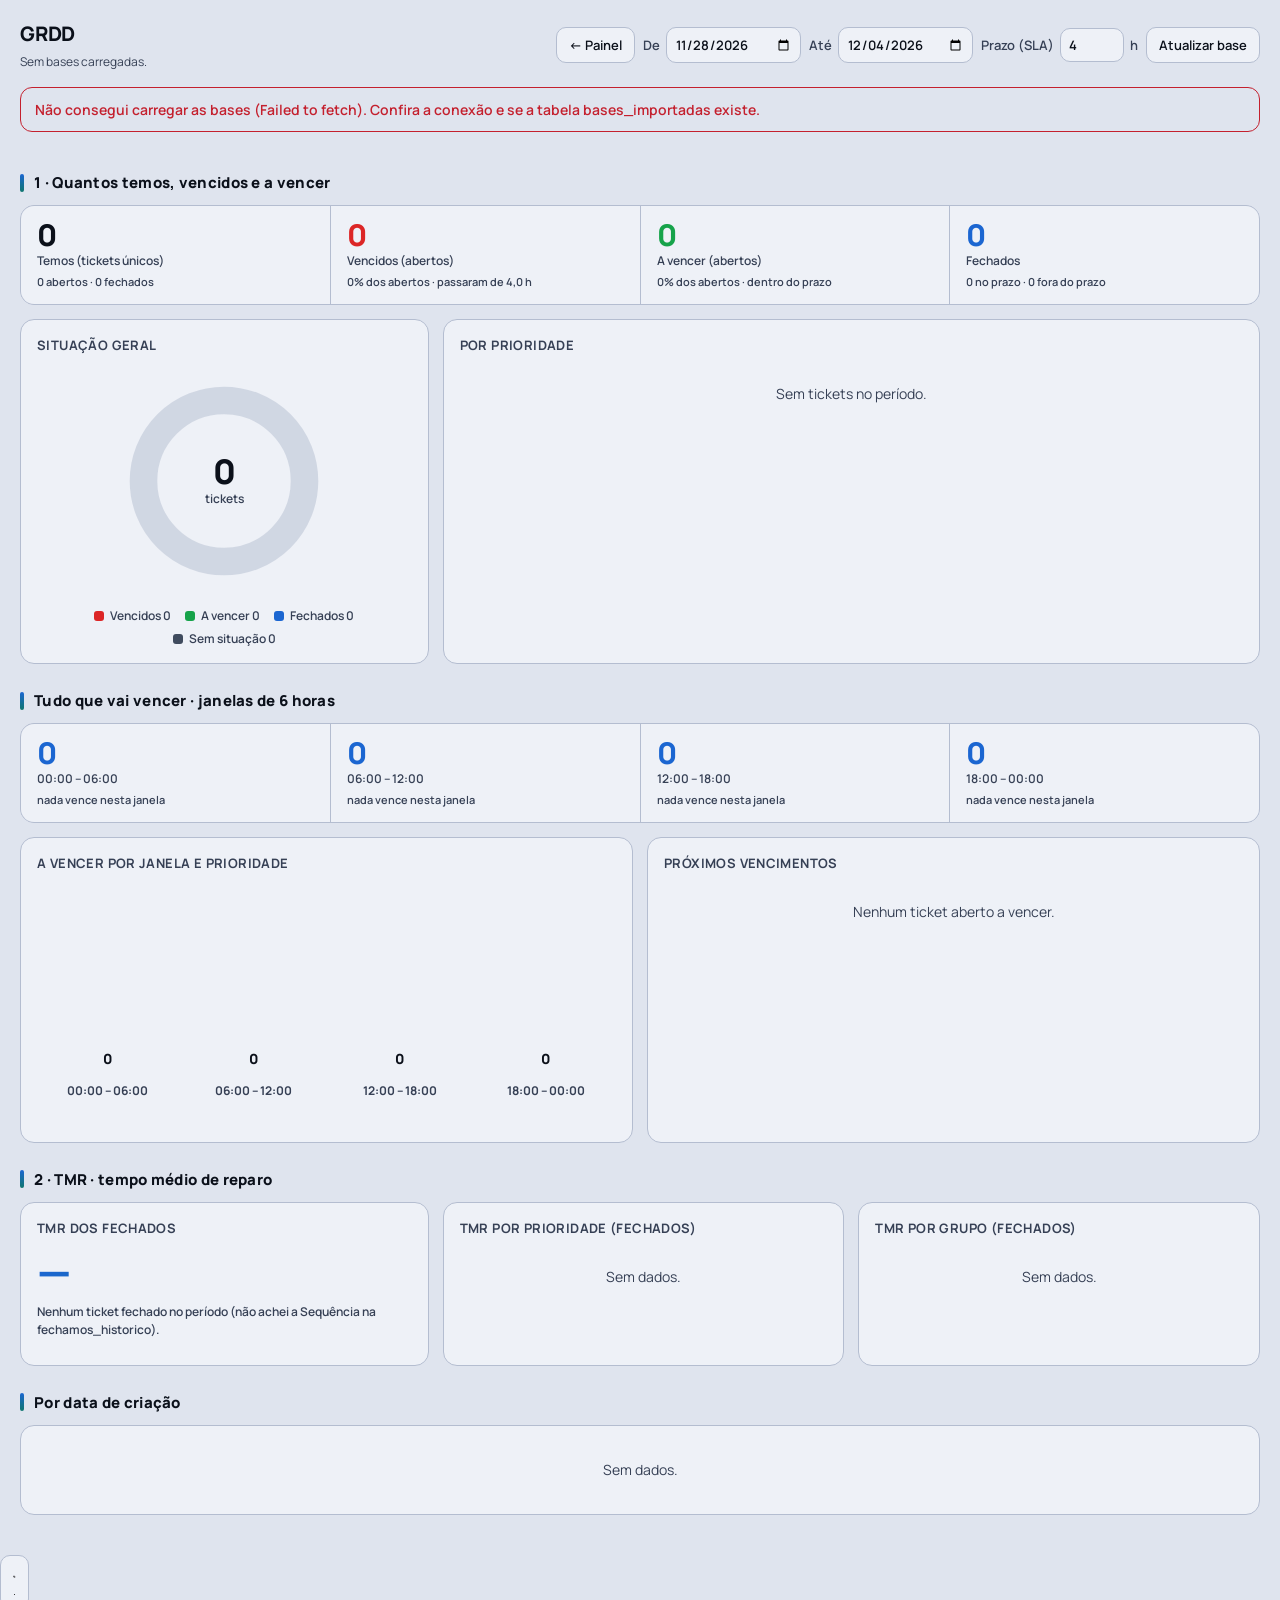
<file: BK3/analise.html>
<!doctype html>
<html lang="pt-BR">

<head>
    <meta charset="utf-8">
    <meta name="viewport" content="width=device-width, initial-scale=1, viewport-fit=cover">
    <title>GRDD · Análise</title>
    <link rel="stylesheet" href="https://fonts.googleapis.com/css2?family=Manrope:wght@400;600;800&display=swap">
    <link rel="stylesheet" href="style.css">
    <style>
        .sec {
            font-size: 15px;
            font-weight: 800;
            margin: 26px 0 12px;
            letter-spacing: .02em;
            display: flex;
            align-items: center;
            gap: 10px
        }

        .sec::before {
            content: "";
            width: 4px;
            height: 18px;
            border-radius: 4px;
            background: linear-gradient(var(--p2), var(--p3))
        }

        .ctx {
            display: block !important;
            margin-top: 6px
        }

        .aviso {
            padding: 12px 14px;
            border-radius: 12px;
            border: 1px solid var(--p0);
            color: var(--p0);
            font-weight: 600;
            margin-bottom: 14px
        }

        .sla {
            display: inline-flex;
            align-items: center;
            gap: 6px;
            font-size: 13px;
            font-weight: 600;
            color: var(--mt)
        }

        .sla input {
            width: 64px;
            font: inherit;
            padding: 7px 8px;
            border: 1px solid var(--ln);
            border-radius: 10px;
            background: var(--sf);
            color: var(--tx)
        }

        .kpi3 {
            grid-template-columns: repeat(3, 1fr)
        }

        .kpi4 {
            grid-template-columns: repeat(4, 1fr)
        }

        .strip .kc {
            background: var(--sf);
            padding: 14px 16px;
            position: relative
        }

        .strip .kc small {
            display: block;
            margin-top: 4px;
            color: var(--mt);
            font-size: 11px;
            font-weight: 600
        }

        .grid2 {
            display: grid;
            grid-template-columns: minmax(280px, 1fr) 2fr;
            gap: 14px
        }

        .grid2b {
            display: grid;
            grid-template-columns: 1fr 1fr;
            gap: 14px
        }

        .panel {
            background: var(--sf);
            border: 1px solid var(--ln);
            border-radius: 14px;
            padding: 16px;
            min-width: 0
        }

        .panel h3 {
            margin: 0 0 12px;
            font-size: 13px;
            color: var(--mt);
            font-weight: 700;
            letter-spacing: .03em;
            text-transform: uppercase
        }

        /* rosca */
        .donut {
            display: grid;
            place-items: center;
            position: relative
        }

        .donut svg {
            width: 100%;
            max-width: 230px;
            height: auto;
            transform: rotate(-90deg)
        }

        .donut .seg {
            fill: none;
            stroke-linecap: round;
            animation: grow .9s cubic-bezier(.2, .8, .2, 1) both
        }

        @keyframes grow {
            from {
                stroke-dasharray: 0 var(--c)
            }
        }

        .donut .mid {
            position: absolute;
            text-align: center
        }

        .donut .mid b {
            display: block;
            font-size: 34px;
            font-weight: 800;
            line-height: 1
        }

        .donut .mid span {
            font-size: 12px;
            color: var(--mt);
            font-weight: 600
        }

        .leg {
            display: flex;
            flex-wrap: wrap;
            gap: 6px 14px;
            margin-top: 12px;
            font-size: 12px;
            font-weight: 600;
            color: var(--mt);
            justify-content: center
        }

        .leg i {
            display: inline-block;
            width: 10px;
            height: 10px;
            border-radius: 3px;
            margin-right: 6px;
            vertical-align: -1px
        }

        /* colunas empilhadas */
        .cols {
            display: flex;
            align-items: flex-end;
            gap: 18px;
            height: 230px;
            padding: 8px 6px 0
        }

        .col {
            flex: 1;
            display: flex;
            flex-direction: column;
            align-items: center;
            justify-content: flex-end;
            height: 100%;
            min-width: 0
        }

        .col .tot {
            font-weight: 800;
            font-size: 14px;
            margin-bottom: 6px
        }

        .col .stack {
            width: 100%;
            max-width: 86px;
            display: flex;
            flex-direction: column-reverse;
            border-radius: 10px 10px 4px 4px;
            overflow: hidden;
            transition: height .8s cubic-bezier(.2, .8, .2, 1);
            min-height: 0
        }

        .col .stack i {
            display: block;
            width: 100%;
            min-height: 3px;
            border-top: 1px solid color-mix(in srgb, var(--sf) 60%, transparent)
        }

        .col .lb {
            margin-top: 8px;
            font-size: 12px;
            color: var(--mt);
            font-weight: 700;
            white-space: nowrap
        }

        .col .sb {
            font-size: 10px;
            color: var(--mt);
            font-weight: 600;
            min-height: 14px
        }

        /* barras horizontais */
        .hb {
            display: grid;
            grid-template-columns: 74px 1fr 84px;
            align-items: center;
            gap: 10px;
            margin: 9px 0;
            font-size: 13px
        }

        .hb .n {
            font-weight: 800
        }

        .hb .tr {
            height: 14px;
            border-radius: 99px;
            background: color-mix(in srgb, var(--ln) 70%, transparent);
            overflow: hidden
        }

        .hb .tr i {
            display: block;
            height: 100%;
            border-radius: 99px;
            background: var(--c);
            transition: width .9s cubic-bezier(.2, .8, .2, 1)
        }

        .hb b {
            text-align: right;
            font-variant-numeric: tabular-nums;
            font-weight: 800
        }

        .hb small {
            color: var(--mt);
            font-weight: 600
        }

        .tmr {
            font-size: 44px;
            font-weight: 800;
            line-height: 1;
            background: linear-gradient(90deg, var(--p2), var(--p3));
            -webkit-background-clip: text;
            background-clip: text;
            color: transparent;
            font-variant-numeric: tabular-nums
        }

        .formula {
            margin-top: 10px;
            color: var(--mt);
            font-size: 12px;
            font-weight: 600;
            line-height: 1.5
        }

        .vazio {
            color: var(--mt);
            padding: 18px 0;
            text-align: center
        }

        table.res {
            width: 100%;
            border-collapse: collapse;
            font-size: 13px
        }

        table.res th,
        table.res td {
            padding: 8px 7px;
            border-bottom: 1px solid var(--ln);
            text-align: right;
            white-space: nowrap
        }

        table.res th:first-child,
        table.res td:first-child {
            text-align: left
        }

        table.res tfoot td {
            font-weight: 800;
            border-bottom: 0
        }

        .tw {
            overflow-x: auto
        }

        .tw table th {
            position: static
        }

        .tw table.lista td,
        .tw table.lista th {
            text-align: left
        }

        @media (max-width: 900px) {

            .grid2,
            .grid2b {
                grid-template-columns: 1fr
            }

            .kpi4 {
                grid-template-columns: repeat(2, 1fr)
            }
        }

        @media (max-width: 600px) {
            .kpi3 {
                grid-template-columns: 1fr
            }
        }

        a.file {
            text-decoration: none;
            display: inline-block
        }

        .dchips {
            display: flex;
            flex-wrap: wrap;
            gap: 8px;
            margin: 0 0 4px
        }

        .dchips button[aria-pressed=true] {
            background: var(--sf2);
            box-shadow: inset 0 -3px 0 var(--p2)
        }

        .sla input[type=date] {
            width: auto
        }

        tr.dia {
            cursor: pointer
        }

        tr.dia:hover td {
            background: var(--sf2)
        }
    </style>
</head>

<body>
    <div class="wrap">
        <header>
            <div>
                <h1>GRDD</h1>
                <div class="sub ctx" id="ctx">Carregando a base…</div>
            </div>
            <div class="btns">
                <a class="file" href="index.html">← Painel</a>
                <label class="sla">De <input id="de" type="date"></label>
                <label class="sla">Até <input id="ate" type="date"></label>
                <label class="sla" title="Prazo para considerar o ticket vencido (horas desde a criação)">Prazo (SLA)
                    <input id="sla" type="number" min="0.5" step="0.5" value="4"> h</label>
                <button id="reload" type="button">Atualizar base</button>
            </div>
        </header>

        <div class="aviso" id="aviso" hidden></div>
        <div class="dchips" id="dias"></div>

        <h2 class="sec">1 · Quantos temos, vencidos e a vencer</h2>
        <div class="strip kpi4" id="kpi"></div>
        <div class="grid2">
            <div class="panel">
                <h3>Situação geral</h3>
                <div id="donut"></div>
            </div>
            <div class="panel">
                <h3>Por prioridade</h3>
                <div class="tw" id="tprio"></div>
            </div>
        </div>

        <h2 class="sec">Tudo que vai vencer · janelas de 6 horas</h2>
        <div class="strip kpi4" id="win"></div>
        <div class="grid2b">
            <div class="panel">
                <h3>A vencer por janela e prioridade</h3>
                <div id="cols"></div>
                <div class="leg" id="legp"></div>
            </div>
            <div class="panel">
                <h3>Próximos vencimentos</h3>
                <div class="tw" id="prox"></div>
            </div>
        </div>

        <h2 class="sec">2 · TMR · tempo médio de reparo</h2>
        <div class="grid2">
            <div class="panel">
                <h3>TMR dos fechados</h3>
                <div class="tmr" id="tmr">—</div>
                <div class="formula" id="formula"></div>
                <div class="formula" id="tmrA"></div>
            </div>
            <div class="grid2b" style="gap:14px">
                <div class="panel">
                    <h3>TMR por prioridade (fechados)</h3>
                    <div id="hbprio"></div>
                </div>
                <div class="panel">
                    <h3>TMR por grupo (fechados)</h3>
                    <div id="hbgrp"></div>
                </div>
            </div>
        </div>
        <h2 class="sec">Por data de criação</h2>
        <div class="panel">
            <div class="tw" id="pordia"></div>
        </div>
    </div>

    <button id="theme" type="button" class="themefab" aria-label="Alternar tema claro/escuro" title="Alternar tema">
        <svg class="ic-moon" viewBox="0 0 24 24">
            <path d="M21 12.8A9 9 0 1 1 11.2 3a7 7 0 0 0 9.8 9.8z" />
        </svg>
        <svg class="ic-sun" viewBox="0 0 24 24">
            <circle cx="12" cy="12" r="4" />
            <path
                d="M12 2v2M12 20v2M4.9 4.9l1.4 1.4M17.7 17.7l1.4 1.4M2 12h2M20 12h2M4.9 19.1l1.4-1.4M17.7 6.3l1.4-1.4" />
        </svg>
    </button>

    <script>
        const $ = s => document.querySelector(s);
        const esc = s => String(s == null ? '' : s).replace(/[&<>"]/g, c => ({ '&': '&amp;', '<': '&lt;', '>': '&gt;', '"': '&quot;' }[c]));
        const H = 36e5;

        // ---- conexão (a mesma do painel: o que estiver salvo no botão Supabase tem prioridade) ----
        const SUPABASE_URL = 'https://fgcrdoyquvzihgnmvspf.supabase.co';
        const SUPABASE_KEY = 'eyJhbGciOiJIUzI1NiIsInR5cCI6IkpXVCJ9.eyJpc3MiOiJzdXBhYmFzZSIsInJlZiI6ImZnY3Jkb3lxdXZ6aWhnbm12c3BmIiwicm9sZSI6ImFub24iLCJpYXQiOjE3OTEwNTY3NzksImV4cCI6MjEwNjYzMjc3OX0.V8hsgf52PlIjukEyQmhtwtjzN26Mv0OVePEwkjXwtS0';
        const mem = {};
        const store = {
            get(k) { try { return localStorage.getItem(k) } catch (e) { return mem[k] || null } },
            set(k, v) { try { localStorage.setItem(k, v) } catch (e) { mem[k] = v } }
        };
        const cfg = () => ({ url: (store.get('sb_url') || SUPABASE_URL).replace(/\/+$/, ''), key: store.get('sb_key') || SUPABASE_KEY });

        // ---- regras ----
        let SLA = Number(store.get('sla_h')) > 0 ? Number(store.get('sla_h')) : 4;   // horas desde a criação; passou disso = vencido
        const JAN = ['00:00 – 06:00', '06:00 – 12:00', '12:00 – 18:00', '18:00 – 00:00'];
        const PRI = ['P0', 'P1', 'P2', 'P3', 'P4', 'P5'];
        const pcol = p => PRI.includes(p) ? `var(--${p.toLowerCase()})` : 'var(--mt)';
        const GRP = ['PI', 'RE', 'SWAP'];
        const gcol = { PI: 'var(--g2)', RE: 'var(--g1)', SWAP: 'var(--p2)', Outros: 'var(--g3)' };
        const n0 = v => Number(v).toLocaleString('pt-BR');
        const n1 = v => Number(v).toLocaleString('pt-BR', { minimumFractionDigits: 1, maximumFractionDigits: 1 });
        const pad = v => String(v).padStart(2, '0');
        function fmtH(h) { const m = Math.max(0, Math.round(h * 60)); return Math.floor(m / 1440) + 'd ' + pad(Math.floor(m % 1440 / 60)) + ':' + pad(m % 60) }
        const hhmm = d => pad(d.getHours()) + ':' + pad(d.getMinutes());
        const quando = d => new Date(d).toLocaleString('pt-BR', { day: '2-digit', month: '2-digit', hour: '2-digit', minute: '2-digit' });
        const dia0 = d => { const x = new Date(d); x.setHours(0, 0, 0, 0); return x };

        let todas = [], diaSel = '', info = '';   // todas = tickets de TODAS as bases do período, sem repetir a Sequência
        const dkey = d => d.getFullYear() + '-' + pad(d.getMonth() + 1) + '-' + pad(d.getDate());
        const dtxt = k => k.slice(8) + '/' + k.slice(5, 7);
        async function sb(path) { const { url, key } = cfg(); const res = await fetch(`${url}/rest/v1/${path}`, { headers: { apikey: key, Authorization: 'Bearer ' + key } }); if (!res.ok) throw new Error('HTTP ' + res.status); return res.json() }

        // ---- carrega todas as bases do período e cruza com a fechamos_historico (pela Sequência) para achar a data de encerramento ----
        async function carregar() {
            const { url, key } = cfg(); $('#aviso').hidden = true;
            if (!url || !key) { erro('Supabase não configurado. Abra o painel, clique em Supabase e salve a URL e a chave.'); return }
            try {
                const de = new Date($('#de').value + 'T00:00:00').toISOString(), ate = new Date($('#ate').value + 'T23:59:59').toISOString();
                const lista = await sb(`bases_importadas?select=id,importado_em&importado_em=gte.${de}&importado_em=lte.${ate}&order=importado_em.asc`);
                if (!lista.length) { todas = []; info = ''; erro('Nenhuma base guardada neste período.'); render(); return }
                const mapa = new Map(); let ultimos = new Set();
                for (let k = 0; k < lista.length; k++) {
                    $('#ctx').textContent = `Carregando bases ${k + 1}/${lista.length}…`;
                    const [b] = await sb(`bases_importadas?id=eq.${lista[k].id}&select=tickets`);
                    const ts = (b && b.tickets) || [];
                    ts.forEach(t => { const c = new Date(t.criacao); if (!isNaN(c)) mapa.set(Number(t.seq), { ...t, seq: Number(t.seq), criacao: c }) });   // a base mais nova sobrescreve
                    if (k === lista.length - 1) ultimos = new Set(ts.map(t => Number(t.seq)));
                }
                const fech = new Map();
                try {
                    const minC = new Date(Math.min(...[...mapa.values()].map(t => +t.criacao))).toISOString();
                    for (let o = 0; ; o += 1000) {
                        const p = await sb(`fechamos_historico?select=sequencia,data_criacao,data_encerramento&data_encerramento=gte.${minC}&order=sequencia&limit=1000&offset=${o}`);
                        p.forEach(x => { if (x.data_encerramento && mapa.has(Number(x.sequencia))) fech.set(Number(x.sequencia), x) });
                        if (p.length < 1000) break;
                    }
                } catch (err) { erro('Não consegui ler a fechamos_historico (' + err.message + '). Os fechados não entram na conta.') }
                todas = [...mapa.values()].map(t => {
                    const f = fech.get(t.seq);
                    if (f) { const enc = new Date(f.data_encerramento), cri = f.data_criacao ? new Date(f.data_criacao) : t.criacao; return { ...t, estado: 'fechado', enc, dur: Math.max(0, (enc - cri) / H) } }
                    return { ...t, estado: ultimos.has(t.seq) ? 'aberto' : 'sumiu' };
                });
                info = `${lista.length} bases (${dtxt(dkey(new Date(lista[0].importado_em)))} a ${dtxt(dkey(new Date(lista[lista.length - 1].importado_em)))})`;
            } catch (err) { todas = []; erro('Não consegui carregar as bases (' + err.message + '). Confira a conexão e se a tabela bases_importadas existe.') }
            render();
        }
        function erro(msg) { const av = $('#aviso'); av.textContent = msg; av.hidden = false }

        // ---- cálculo ----
        function calcular(ref) {
            const L = todas.filter(t => !diaSel || dkey(t.criacao) === diaSel);
            const ab = L.filter(t => t.estado === 'aberto').map(t => { const el = Math.max(0, (ref - t.criacao) / H); return { ...t, el, due: new Date(+t.criacao + SLA * H), venc: el > SLA } });
            const fe = L.filter(t => t.estado === 'fechado'), su = L.filter(t => t.estado === 'sumiu');
            const venc = ab.filter(t => t.venc), aven = ab.filter(t => !t.venc), dentro = fe.filter(t => t.dur <= SLA);
            const hoje = +dia0(ref), wins = JAN.map((nome, i) => ({ nome, i, lista: [], hoje: 0, depois: 0, pri: {} }));
            aven.forEach(t => { const w = wins[Math.floor(t.due.getHours() / 6)]; w.lista.push(t); (+dia0(t.due) === hoje) ? w.hoje++ : w.depois++; w.pri[t.pri] = (w.pri[t.pri] || 0) + 1 });
            const sA = ab.reduce((x, t) => x + t.el, 0), sF = fe.reduce((x, t) => x + t.dur, 0);
            return { L, ab, fe, su, venc, aven, dentro, wins, sA, sF, tmrA: ab.length ? sA / ab.length : 0, tmrF: fe.length ? sF / fe.length : 0 };
        }

        // ---- gráficos ----
        function donut(parts, total) {
            const R = 70, S = 24, C = 2 * Math.PI * R, tt = total || 1; let off = 0;
            const segs = parts.map(p => { const s = p.v > 0 ? `<circle class="seg" cx="100" cy="100" r="${R}" stroke="${p.c}" stroke-width="${S}" style="--c:${C.toFixed(2)};stroke-dasharray:${Math.max(0, p.v / tt * C - 3).toFixed(2)} ${C.toFixed(2)};stroke-dashoffset:${(-off / tt * C).toFixed(2)}"/>` : ''; off += p.v; return s }).join('');
            return `<div class="donut"><svg viewBox="0 0 200 200" role="img" aria-label="${parts.map(p => p.n + ' ' + p.v).join(', ')}"><circle cx="100" cy="100" r="${R}" fill="none" stroke="var(--ln)" stroke-width="${S}" opacity=".5"/>${segs}</svg><div class="mid"><b>${n0(total)}</b><span>tickets</span></div></div>
<div class="leg">${parts.map(p => `<span><i style="background:${p.c}"></i>${p.n} ${n0(p.v)}</span>`).join('')}</div>`;
        }
        function colunas(wins) {
            const max = Math.max(1, ...wins.map(w => w.lista.length));
            return `<div class="cols">` + wins.map(w => {
                const tot = w.lista.length, h = tot ? Math.max(6, tot / max * 100) : 0;
                const segs = PRI.concat(Object.keys(w.pri).filter(p => !PRI.includes(p))).filter(p => w.pri[p]).map(p => `<i style="flex:${w.pri[p]};background:${pcol(p)}" title="${esc(p)}: ${w.pri[p]}"></i>`).join('');
                const sub = tot ? (w.depois ? `${w.hoje} hoje · ${w.depois} depois` : 'hoje') : '';
                return `<div class="col"><div class="tot">${n0(tot)}</div><div class="stack" style="height:${h * .78}%">${segs}</div><div class="lb">${w.nome}</div><div class="sb">${sub}</div></div>`;
            }).join('') + `</div>`;
        }
        function barras(itens, fmt) {
            const max = Math.max(...itens.map(i => i.v), 0.0001);
            return itens.map(i => `<div class="hb" style="--c:${i.c}"><span class="n">${esc(i.n)}</span><div class="tr"><i style="width:${(i.v / max * 100).toFixed(1)}%"></i></div><b>${fmt(i.v)}<br><small>${n0(i.q)} TA${i.q === 1 ? '' : 's'}</small></b></div>`).join('') || '<div class="vazio">Sem dados.</div>';
        }

        // ---- tela ----
        function render() {
            const ref = Date.now(), r = calcular(ref), tot = r.L.length;
            $('#ctx').textContent = todas.length ? `${info} · ${n0(todas.length)} tickets únicos · ${n0(todas.filter(t => t.estado === 'fechado').length)} fechados (fechamos_historico)${diaSel ? ' · criados em ' + dtxt(diaSel) : ''} · calculado às ${hhmm(new Date(ref))} · prazo de ${n1(SLA)} h` : 'Sem bases carregadas.';
            const pc = (v, t) => t ? (v / t * 100).toFixed(0) + '%' : '0%';
            $('#kpi').innerHTML =
                `<div class="kc" style="--c:var(--tx)"><b>${n0(tot)}</b><span>Temos (tickets únicos)</span><small>${n0(r.ab.length)} abertos · ${n0(r.fe.length)} fechados${r.su.length ? ' · ' + n0(r.su.length) + ' sem situação' : ''}</small></div>` +
                `<div class="kc" style="--c:var(--st-crit)"><b>${n0(r.venc.length)}</b><span>Vencidos (abertos)</span><small>${pc(r.venc.length, r.ab.length)} dos abertos · passaram de ${n1(SLA)} h</small></div>` +
                `<div class="kc" style="--c:var(--st-ok)"><b>${n0(r.aven.length)}</b><span>A vencer (abertos)</span><small>${pc(r.aven.length, r.ab.length)} dos abertos · dentro do prazo</small></div>` +
                `<div class="kc" style="--c:var(--p2)"><b>${n0(r.fe.length)}</b><span>Fechados</span><small>${n0(r.dentro.length)} no prazo · ${n0(r.fe.length - r.dentro.length)} fora do prazo</small></div>`;
            $('#donut').innerHTML = donut([{ n: 'Vencidos', v: r.venc.length, c: 'var(--st-crit)' }, { n: 'A vencer', v: r.aven.length, c: 'var(--st-ok)' }, { n: 'Fechados', v: r.fe.length, c: 'var(--p2)' }, { n: 'Sem situação', v: r.su.length, c: 'var(--g3)' }], tot);

            const pris = PRI.concat([...new Set(r.L.map(t => t.pri))].filter(p => p && !PRI.includes(p)));
            const lin = pris.map(p => { const x = r.L.filter(t => t.pri === p); return { p, t: x.length, v: r.venc.filter(t => t.pri === p).length, a: r.aven.filter(t => t.pri === p).length, f: x.filter(t => t.estado === 'fechado').length } }).filter(l => l.t);
            $('#tprio').innerHTML = lin.length ? `<table class="res"><thead><tr><th>Prioridade</th><th>Total</th><th>Vencidos</th><th>A vencer</th><th>Fechados</th></tr></thead><tbody>` +
                lin.map(l => `<tr><td><span class="chip" style="--c:${pcol(l.p)}">${esc(l.p)}</span></td><td>${n0(l.t)}</td><td style="color:var(--st-crit);font-weight:800">${n0(l.v)}</td><td style="color:var(--st-ok);font-weight:800">${n0(l.a)}</td><td style="color:var(--p2);font-weight:800">${n0(l.f)}</td></tr>`).join('') +
                `</tbody><tfoot><tr><td>Total</td><td>${n0(tot)}</td><td>${n0(r.venc.length)}</td><td>${n0(r.aven.length)}</td><td>${n0(r.fe.length)}</td></tr></tfoot></table>` : '<div class="vazio">Sem tickets no período.</div>';

            $('#win').innerHTML = r.wins.map(w => `<div class="kc" style="--c:var(--p2)"><b>${n0(w.lista.length)}</b><span>${w.nome}</span><small>${w.lista.length ? (w.depois ? `${w.hoje} hoje · ${w.depois} depois` : 'vencem hoje') : 'nada vence nesta janela'}</small></div>`).join('');
            $('#cols').innerHTML = colunas(r.wins);
            $('#legp').innerHTML = pris.filter(p => r.aven.some(t => t.pri === p)).map(p => `<span><i style="background:${pcol(p)}"></i>${esc(p)}</span>`).join('');
            const prox = r.aven.slice().sort((x, y) => x.due - y.due).slice(0, 25);
            $('#prox').innerHTML = prox.length ? `<table class="res lista"><thead><tr><th>Vence</th><th>Janela</th><th>Sequência</th><th>Prior.</th><th>Grupo</th><th>Localidade</th><th>Falta</th></tr></thead><tbody>` +
                prox.map(t => { const dd = +dia0(t.due) === +dia0(ref) ? 'hoje' : 'depois', falta = (t.due - ref) / 6e4; return `<tr><td>${hhmm(t.due)} <small class="muted">${dd}</small></td><td>${JAN[Math.floor(t.due.getHours() / 6)]}</td><td>${esc(t.seq)}</td><td><span class="chip" style="--c:${pcol(t.pri)}">${esc(t.pri)}</span></td><td>${esc(t.grupo)}</td><td>${esc(t.loc)}</td><td>${falta >= 60 ? Math.floor(falta / 60) + 'h ' + pad(Math.round(falta % 60)) + 'min' : Math.round(falta) + ' min'}</td></tr>` }).join('') +
                `</tbody></table>` + (r.aven.length > prox.length ? `<div class="sub" style="margin-top:8px">Mostrando os ${prox.length} primeiros de ${r.aven.length} a vencer.</div>` : '') : '<div class="vazio">Nenhum ticket aberto a vencer.</div>';

            $('#tmr').textContent = r.fe.length ? fmtH(r.tmrF) : '—';
            $('#formula').innerHTML = r.fe.length ? `Soma de todas as horas: <b>${n1(r.sF)} h</b> ÷ <b>${n0(r.fe.length)}</b> TAs fechados = <b>${n1(r.tmrF)} h</b> por TA<br>Horas de cada TA = encerramento − criação (data de encerramento vinda da fechamos_historico).` : 'Nenhum ticket fechado no período (não achei a Sequência na fechamos_historico).';
            $('#tmrA').innerHTML = r.ab.length ? `Em aberto: tempo médio decorrido <b>${fmtH(r.tmrA)}</b> (${n1(r.sA)} h ÷ ${n0(r.ab.length)} TAs)` : '';
            const media = (arr, f) => arr.reduce((x, t) => x + f(t), 0) / arr.length;
            $('#hbprio').innerHTML = barras(lin.map(l => ({ n: l.p, c: pcol(l.p), x: r.fe.filter(t => t.pri === l.p) })).filter(i => i.x.length).map(i => ({ n: i.n, c: i.c, v: media(i.x, t => t.dur), q: i.x.length })), fmtH);
            const g = t => GRP.includes(t.grupo) ? t.grupo : 'Outros';
            $('#hbgrp').innerHTML = barras(GRP.concat('Outros').map(n => ({ n, x: r.fe.filter(t => g(t) === n) })).filter(i => i.x.length).map(i => ({ n: i.n, c: gcol[i.n], v: media(i.x, t => t.dur), q: i.x.length })), fmtH);

            // separação por data de criação (clique para filtrar o dia)
            const dias = [...new Set(todas.map(t => dkey(t.criacao)))].sort().reverse();
            $('#dias').innerHTML = todas.length ? [['', 'Todos os dias']].concat(dias.map(d => [d, dtxt(d)])).map(([k, l]) => `<button type="button" data-d="${k}" aria-pressed="${diaSel === k}">${l}</button>`).join('') : '';
            $('#dias').querySelectorAll('button').forEach(b => b.onclick = () => { diaSel = b.dataset.d; render() });
            $('#pordia').innerHTML = dias.length ? `<table class="res"><thead><tr><th>Criados em</th><th>Total</th><th>Abertos</th><th>Vencidos</th><th>Fechados</th><th>TMR (fechados)</th></tr></thead><tbody>` + dias.map(d => {
                const x = todas.filter(t => dkey(t.criacao) === d), ab = x.filter(t => t.estado === 'aberto'), fe = x.filter(t => t.estado === 'fechado'), vv = ab.filter(t => (ref - t.criacao) / H > SLA).length;
                return `<tr class="dia" data-d="${d}"><td>${dtxt(d)}</td><td>${n0(x.length)}</td><td>${n0(ab.length)}</td><td style="color:var(--st-crit);font-weight:800">${n0(vv)}</td><td>${n0(fe.length)}</td><td>${fe.length ? fmtH(media(fe, t => t.dur)) : '—'}</td></tr>`
            }).join('') + `</tbody></table>` : '<div class="vazio">Sem dados.</div>';
            $('#pordia').querySelectorAll('tr.dia').forEach(tr => tr.onclick = () => { diaSel = tr.dataset.d; render(); scrollTo({ top: 0, behavior: 'smooth' }) });
        }

        // ---- controles ----
        $('#sla').value = String(SLA);
        $('#sla').onchange = e => { const v = Number(e.target.value); if (v > 0) { SLA = v; store.set('sla_h', v); render() } else e.target.value = String(SLA) };
        $('#de').value = dkey(new Date(Date.now() - 6 * 864e5)); $('#ate').value = dkey(new Date());   // padrão: últimos 7 dias
        $('#de').onchange = $('#ate').onchange = carregar;
        $('#reload').onclick = carregar;
        const tema = store.get('tema'); if (tema) document.documentElement.dataset.theme = tema;
        $('#theme').onclick = () => { const r = document.documentElement, dark = r.dataset.theme ? r.dataset.theme === 'dark' : matchMedia('(prefers-color-scheme:dark)').matches; r.dataset.theme = dark ? 'light' : 'dark'; store.set('tema', r.dataset.theme) };
        setInterval(() => todas.length && render(), 60000);     // o tempo passa: recalcula a cada minuto
        setInterval(carregar, 5 * 60000);                // e busca a base de novo a cada 5 minutos
        render();
        carregar();
    </script>
</body>

</html>
</file>
<file: style.css>
:root {
    --bg: #dfe4ee;
    --sf: #eef1f7;
    --sf2: #e1e6f0;
    --tx: #0b101a;
    --mt: #364055;
    --ln: #b4bdd0;
    --p0: #c4202e;
    --p1: #b85a00;
    --p2: #1b66d1;
    --g1: #0b7a4c;
    --g2: #5f33b0;
    --g3: #3f4b5e;
    --site: #fcebb0;
    --hnbg: #d3dcec;
    --hnbd: #2f4f7f;
    --hntx: #14284b;
    --st-ok: #16a34a;
    --st-warn: #d49000;
    --st-crit: #dc2626;
    --p3: #0f766e;
    --p4: #be185d;
    --p5: #475569;
    --sitetx: #5a4300;
    --ok: #14925f;
    box-sizing: border-box;
    padding-top: env(safe-area-inset-top, 0px);
    padding-bottom: env(safe-area-inset-bottom, 0px)
}

@media (prefers-color-scheme:dark) {
    :root:not([data-theme="light"]) {
        --bg: #0f1219;
        --sf: #171b25;
        --sf2: #1c2130;
        --tx: #e8ebf3;
        --mt: #8d96ab;
        --ln: #2a3040;
        --p0: #ff5c68;
        --p1: #ffa23d;
        --p2: #5aa2ff;
        --g1: #3ccf92;
        --g2: #a98bff;
        --g3: #9aa6bb;
        --site: #4a3d10;
        --hnbg: #22304a;
        --hnbd: #5a7fb8;
        --hntx: #e3ebf8;
        --st-ok: #34d399;
        --st-warn: #fbbf24;
        --st-crit: #ff5c68;
        --p3: #2dd4bf;
        --p4: #f472b6;
        --p5: #94a3b8;
        --sitetx: #ffe08a
    }
}

:root[data-theme="dark"] {
    --bg: #0f1219;
    --sf: #171b25;
    --sf2: #1c2130;
    --tx: #e8ebf3;
    --mt: #8d96ab;
    --ln: #2a3040;
    --p0: #ff5c68;
    --p1: #ffa23d;
    --p2: #5aa2ff;
    --g1: #3ccf92;
    --g2: #a98bff;
    --g3: #9aa6bb;
    --site: #4a3d10;
    --hnbg: #22304a;
    --hnbd: #5a7fb8;
    --hntx: #e3ebf8;
    --st-ok: #34d399;
    --st-warn: #fbbf24;
    --st-crit: #ff5c68;
    --p3: #2dd4bf;
    --p4: #f472b6;
    --p5: #94a3b8;
    --sitetx: #ffe08a
}

html {
    scroll-padding-top: env(safe-area-inset-top, 0px)
}

* {
    box-sizing: border-box
}

body {
    margin: 0;
    background: var(--bg);
    color: var(--tx);
    font: 14px/1.4 Manrope, system-ui, -apple-system, Segoe UI, sans-serif
}

.wrap {
    max-width: 1800px;
    margin: 0 auto;
    padding: 20px 20px 40px
}

header {
    display: flex;
    flex-wrap: wrap;
    gap: 12px;
    align-items: center;
    justify-content: space-between;
    margin-bottom: 16px
}

h1 {
    font-size: 20px;
    font-weight: 800;
    margin: 0;
    letter-spacing: -.01em
}

.sub {
    color: var(--mt);
    font-size: 12px;
    margin-top: 2px
}

.btns {
    display: flex;
    gap: 8px;
    flex-wrap: wrap
}

button,
.file {
    font: inherit;
    font-weight: 600;
    font-size: 13px;
    border: 1px solid var(--ln);
    background: var(--sf);
    color: var(--tx);
    padding: 8px 12px;
    border-radius: 10px;
    cursor: pointer
}

button:hover,
.file:hover {
    background: var(--sf2)
}

:focus-visible {
    outline: 2px solid var(--p2);
    outline-offset: 2px
}

.strip {
    display: grid;
    grid-template-columns: repeat(8, 1fr);
    gap: 1px;
    background: var(--ln);
    border: 1px solid var(--ln);
    border-radius: 14px;
    overflow: hidden;
    margin-bottom: 14px
}

.strip button {
    border: 0;
    border-radius: 0;
    background: var(--sf);
    text-align: left;
    padding: 14px 16px;
    display: block
}

.strip button[aria-pressed=true] {
    background: var(--sf2);
    box-shadow: inset 0 -3px 0 var(--c, var(--tx))
}

.strip b {
    display: block;
    font-size: 30px;
    font-weight: 800;
    line-height: 1;
    color: var(--c, var(--tx))
}

.strip span {
    color: var(--mt);
    font-size: 12px;
    font-weight: 600
}

.bar {
    display: flex;
    flex-wrap: wrap;
    gap: 8px;
    margin-bottom: 12px
}

.bar input,
.bar select {
    font: inherit;
    padding: 8px 12px;
    border: 1px solid var(--ln);
    background: var(--sf);
    color: var(--tx);
    border-radius: 10px;
    min-width: 0
}

.bar input[type=search] {
    flex: 1;
    min-width: 200px
}

.tbl {
    background: var(--sf);
    border: 1px solid var(--ln);
    border-radius: 14px;
    overflow-x: auto
}

table {
    border-collapse: collapse;
    width: 100%;
    font-size: 13px
}

th {
    position: sticky;
    top: 0;
    text-align: left;
    font-size: 12px;
    color: var(--mt);
    font-weight: 600;
    padding: 10px 7px;
    background: var(--sf2);
    border-bottom: 1px solid var(--ln);
    white-space: normal
}

td {
    padding: 8px 7px;
    border-bottom: 1px solid var(--ln);
    white-space: nowrap
}

tr:last-child td {
    border-bottom: 0
}

tbody tr:hover td {
    background: var(--sf2)
}

td:first-child {
    box-shadow: inset 4px 0 0 var(--c)
}

.num {
    font-variant-numeric: tabular-nums
}

.chip {
    display: inline-block;
    padding: 3px 10px;
    border-radius: 999px;
    font-weight: 700;
    font-size: 12px;
    color: var(--c);
    background: color-mix(in srgb, var(--c) 15%, transparent)
}

.site {
    background: var(--site);
    color: var(--sitetx);
    padding: 2px 8px;
    border-radius: 6px;
    font-weight: 700;
    font-size: 12px
}

.t {
    font-weight: 700;
    font-variant-numeric: tabular-nums
}

.t.late {
    color: #fff;
    background: var(--p0);
    padding: 3px 9px;
    border-radius: 8px
}

.muted {
    color: var(--mt)
}

.gest {
    max-width: none;
    overflow: hidden;
    text-overflow: ellipsis
}

td.gest {
    color: var(--tx);
    font-weight: 700
}

.hn {
    width: 150px;
    font: inherit;
    font-size: 12px;
    padding: 5px 8px;
    border: 1px solid var(--ln);
    background: transparent;
    color: var(--tx);
    border-radius: 8px
}

.risk {
    font-weight: 800;
    font-variant-numeric: tabular-nums
}

.risk.on {
    color: var(--p0)
}

.empty {
    padding: 40px;
    text-align: center;
    color: var(--mt)
}

td {
    font-weight: 600
}

td:nth-child(6) {
    white-space: normal;
    min-width: 100px
}

@media (max-width:1150px) {
    table {
        min-width: 1150px
    }
}

body.max header,
body.max .strip {
    display: none
}

body.max .wrap {
    max-width: none;
    padding: 10px
}

body.max .tbl {
    max-height: calc(100vh - 74px);
    overflow: auto
}

button.danger {
    color: var(--p0);
    border-color: var(--p0)
}

button.danger.arm {
    background: var(--p0);
    color: #fff
}

@media (max-width:700px) {
    .strip {
        grid-template-columns: repeat(2, 1fr)
    }

    .wrap {
        padding: 14px 12px 30px
    }
}

dialog {
    border: 1px solid var(--ln);
    border-radius: 14px;
    background: var(--sf);
    color: var(--tx);
    padding: 20px;
    max-width: 420px;
    width: 92%
}

dialog::backdrop {
    background: rgba(0, 0, 0, .45)
}

dialog h2 {
    margin: 0 0 12px;
    font-size: 16px
}

dialog label {
    display: block;
    font-size: 12px;
    font-weight: 600;
    color: var(--mt);
    margin-bottom: 10px
}

dialog input {
    display: block;
    width: 100%;
    margin-top: 4px;
    font: inherit;
    padding: 8px 10px;
    border: 1px solid var(--ln);
    border-radius: 8px;
    background: var(--bg);
    color: var(--tx)
}

/* campo Hostname em azul corporativo */
.hn {
    background: var(--hnbg);
    border: 1px solid var(--hnbd);
    color: var(--hntx);
    font-weight: 700
}

#bases {
    max-width: 560px
}

#baseslista {
    max-height: 55vh;
    overflow: auto
}

.bl {
    display: flex;
    justify-content: space-between;
    align-items: center;
    gap: 12px;
    padding: 9px 0;
    border-bottom: 1px solid var(--ln);
    color: var(--tx)
}

.bl .sub {
    margin-top: 2px
}

@media (max-width:1100px) {
    .strip {
        grid-template-columns: repeat(4, 1fr)
    }
}

@media (max-width:700px) {
    .strip {
        grid-template-columns: repeat(2, 1fr)
    }
}

#info,
#meta {
    display: none
}

#info.err,
#meta.err {
    display: block;
    color: var(--p0);
    font-weight: 600
}

#strip2 {
    grid-template-columns: repeat(3, 1fr)
}

#more {
    padding: 12px;
    font-size: 12px
}

/* status: bolinha moderna piscando */
.st {
    display: inline-flex;
    align-items: center;
    gap: 8px;
    font-weight: 800;
    font-size: 12px;
    letter-spacing: .04em;
    color: var(--c)
}

.st i {
    flex: none;
    width: 10px;
    height: 10px;
    border-radius: 50%;
    background: var(--c);
    animation: stp var(--d) ease-out infinite
}

.st.ok {
    --c: var(--st-ok);
    --d: 2.4s
}

.st.warn {
    --c: var(--st-warn);
    --d: 1.6s
}

.st.crit {
    --c: var(--st-crit);
    --d: .9s
}

@keyframes stp {
    0% {
        box-shadow: 0 0 0 0 color-mix(in srgb, var(--c) 65%, transparent);
        opacity: 1
    }

    50% {
        opacity: .4
    }

    70% {
        box-shadow: 0 0 0 9px transparent
    }

    100% {
        box-shadow: 0 0 0 0 transparent;
        opacity: 1
    }
}

@media (prefers-reduced-motion:reduce) {
    .st i {
        animation: none
    }
}

/* título GRDD */
h1 {
    font-size: 30px;
    font-weight: 800;
    letter-spacing: .16em;
    line-height: 1;
    display: inline-block;
    position: relative;
    padding-bottom: 9px;
    background: linear-gradient(90deg, var(--p2), var(--p3));
    -webkit-background-clip: text;
    background-clip: text;
    color: transparent
}

h1::after {
    content: "";
    position: absolute;
    left: 0;
    bottom: 0;
    width: 40px;
    height: 3px;
    border-radius: 3px;
    background: linear-gradient(90deg, var(--p2), var(--p3))
}

/* botão de tema flutuante */
.themefab {
    position: fixed;
    right: 18px;
    bottom: calc(18px + env(safe-area-inset-bottom, 0px));
    z-index: 50;
    width: 46px;
    height: 46px;
    padding: 0;
    border-radius: 50%;
    display: grid;
    place-items: center;
    border: 1px solid var(--ln);
    background: var(--sf);
    color: var(--tx);
    box-shadow: 0 6px 18px rgba(0, 0, 0, .18);
    transition: transform .15s, box-shadow .15s
}

.themefab:hover {
    transform: scale(1.08);
    box-shadow: 0 8px 22px rgba(0, 0, 0, .26)
}

.themefab svg {
    width: 22px;
    height: 22px;
    fill: none;
    stroke: currentColor;
    stroke-width: 2;
    stroke-linecap: round;
    stroke-linejoin: round
}

.themefab .ic-sun {
    display: none
}

@media (prefers-color-scheme:dark) {
    :root:not([data-theme="light"]) .themefab .ic-moon {
        display: none
    }

    :root:not([data-theme="light"]) .themefab .ic-sun {
        display: block
    }
}

:root[data-theme="dark"] .themefab .ic-moon {
    display: none
}

:root[data-theme="dark"] .themefab .ic-sun {
    display: block
}

:root[data-theme="light"] .themefab .ic-sun {
    display: none
}

:root[data-theme="light"] .themefab .ic-moon {
    display: block
}

/* coluna Ações (bloco de notas) */
th:last-child,
td.act {
    text-align: center;
    width: 64px
}

.notebtn {
    position: relative;
    width: 34px;
    height: 34px;
    padding: 0;
    display: inline-grid;
    place-items: center;
    border-radius: 10px;
    color: var(--mt)
}

.notebtn svg {
    width: 18px;
    height: 18px;
    fill: none;
    stroke: currentColor;
    stroke-width: 2;
    stroke-linecap: round;
    stroke-linejoin: round
}

.notebtn.has {
    color: var(--p2);
    border-color: var(--p2);
    background: color-mix(in srgb, var(--p2) 12%, var(--sf))
}

.notebtn b {
    position: absolute;
    top: -6px;
    right: -6px;
    min-width: 16px;
    height: 16px;
    padding: 0 4px;
    border-radius: 99px;
    background: var(--p2);
    color: #fff;
    font-size: 10px;
    line-height: 16px;
    font-weight: 800
}

#notas {
    max-width: 560px
}

#notasLista {
    max-height: 38vh;
    overflow: auto;
    margin: 10px 0
}

.nt {
    border-bottom: 1px solid var(--ln);
    padding: 9px 0
}

.nt .mt {
    display: flex;
    justify-content: space-between;
    align-items: center;
    gap: 8px;
    font-size: 11px;
    color: var(--mt);
    font-weight: 600
}

.nt .mt button {
    padding: 0 6px;
    border: 0;
    background: none;
    color: var(--mt);
    font-size: 16px;
    line-height: 1
}

.nt .txt {
    white-space: pre-wrap;
    word-break: break-word;
    margin-top: 3px;
    font-weight: 500;
    color: var(--tx)
}

#notasTxt {
    display: block;
    width: 100%;
    font: inherit;
    padding: 8px 10px;
    margin-bottom: 6px;
    border: 1px solid var(--ln);
    border-radius: 8px;
    background: var(--bg);
    color: var(--tx);
    resize: vertical;
    min-height: 84px
}

a.file {
    text-decoration: none;
    display: inline-block
}

.strip b .pc {
    font-style: normal;
    font-size: 13px;
    font-weight: 800;
    margin-left: 8px;
    color: var(--mt)
}
</file>
<file: BK3/style.css>
:root {
    --bg: #dfe4ee;
    --sf: #eef1f7;
    --sf2: #e1e6f0;
    --tx: #0b101a;
    --mt: #364055;
    --ln: #b4bdd0;
    --p0: #c4202e;
    --p1: #b85a00;
    --p2: #1b66d1;
    --g1: #0b7a4c;
    --g2: #5f33b0;
    --g3: #3f4b5e;
    --site: #fcebb0;
    --hnbg: #d3dcec;
    --hnbd: #2f4f7f;
    --hntx: #14284b;
    --st-ok: #16a34a;
    --st-warn: #d49000;
    --st-crit: #dc2626;
    --p3: #0f766e;
    --p4: #be185d;
    --p5: #475569;
    --sitetx: #5a4300;
    --ok: #14925f;
    box-sizing: border-box;
    padding-top: env(safe-area-inset-top, 0px);
    padding-bottom: env(safe-area-inset-bottom, 0px)
}

@media (prefers-color-scheme:dark) {
    :root:not([data-theme="light"]) {
        --bg: #0f1219;
        --sf: #171b25;
        --sf2: #1c2130;
        --tx: #e8ebf3;
        --mt: #8d96ab;
        --ln: #2a3040;
        --p0: #ff5c68;
        --p1: #ffa23d;
        --p2: #5aa2ff;
        --g1: #3ccf92;
        --g2: #a98bff;
        --g3: #9aa6bb;
        --site: #4a3d10;
        --hnbg: #22304a;
        --hnbd: #5a7fb8;
        --hntx: #e3ebf8;
        --st-ok: #34d399;
        --st-warn: #fbbf24;
        --st-crit: #ff5c68;
        --p3: #2dd4bf;
        --p4: #f472b6;
        --p5: #94a3b8;
        --sitetx: #ffe08a
    }
}

:root[data-theme="dark"] {
    --bg: #0f1219;
    --sf: #171b25;
    --sf2: #1c2130;
    --tx: #e8ebf3;
    --mt: #8d96ab;
    --ln: #2a3040;
    --p0: #ff5c68;
    --p1: #ffa23d;
    --p2: #5aa2ff;
    --g1: #3ccf92;
    --g2: #a98bff;
    --g3: #9aa6bb;
    --site: #4a3d10;
    --hnbg: #22304a;
    --hnbd: #5a7fb8;
    --hntx: #e3ebf8;
    --st-ok: #34d399;
    --st-warn: #fbbf24;
    --st-crit: #ff5c68;
    --p3: #2dd4bf;
    --p4: #f472b6;
    --p5: #94a3b8;
    --sitetx: #ffe08a
}

html {
    scroll-padding-top: env(safe-area-inset-top, 0px)
}

* {
    box-sizing: border-box
}

body {
    margin: 0;
    background: var(--bg);
    color: var(--tx);
    font: 14px/1.4 Manrope, system-ui, -apple-system, Segoe UI, sans-serif
}

.wrap {
    max-width: 1800px;
    margin: 0 auto;
    padding: 20px 20px 40px
}

header {
    display: flex;
    flex-wrap: wrap;
    gap: 12px;
    align-items: center;
    justify-content: space-between;
    margin-bottom: 16px
}

h1 {
    font-size: 20px;
    font-weight: 800;
    margin: 0;
    letter-spacing: -.01em
}

.sub {
    color: var(--mt);
    font-size: 12px;
    margin-top: 2px
}

.btns {
    display: flex;
    gap: 8px;
    flex-wrap: wrap
}

button,
.file {
    font: inherit;
    font-weight: 600;
    font-size: 13px;
    border: 1px solid var(--ln);
    background: var(--sf);
    color: var(--tx);
    padding: 8px 12px;
    border-radius: 10px;
    cursor: pointer
}

button:hover,
.file:hover {
    background: var(--sf2)
}

:focus-visible {
    outline: 2px solid var(--p2);
    outline-offset: 2px
}

.strip {
    display: grid;
    grid-template-columns: repeat(8, 1fr);
    gap: 1px;
    background: var(--ln);
    border: 1px solid var(--ln);
    border-radius: 14px;
    overflow: hidden;
    margin-bottom: 14px
}

.strip button {
    border: 0;
    border-radius: 0;
    background: var(--sf);
    text-align: left;
    padding: 14px 16px;
    display: block
}

.strip button[aria-pressed=true] {
    background: var(--sf2);
    box-shadow: inset 0 -3px 0 var(--c, var(--tx))
}

.strip b {
    display: block;
    font-size: 30px;
    font-weight: 800;
    line-height: 1;
    color: var(--c, var(--tx))
}

.strip span {
    color: var(--mt);
    font-size: 12px;
    font-weight: 600
}

.bar {
    display: flex;
    flex-wrap: wrap;
    gap: 8px;
    margin-bottom: 12px
}

.bar input,
.bar select {
    font: inherit;
    padding: 8px 12px;
    border: 1px solid var(--ln);
    background: var(--sf);
    color: var(--tx);
    border-radius: 10px;
    min-width: 0
}

.bar input[type=search] {
    flex: 1;
    min-width: 200px
}

.tbl {
    background: var(--sf);
    border: 1px solid var(--ln);
    border-radius: 14px;
    overflow-x: auto
}

table {
    border-collapse: collapse;
    width: 100%;
    font-size: 13px
}

th {
    position: sticky;
    top: 0;
    text-align: left;
    font-size: 12px;
    color: var(--mt);
    font-weight: 600;
    padding: 10px 7px;
    background: var(--sf2);
    border-bottom: 1px solid var(--ln);
    white-space: normal
}

td {
    padding: 8px 7px;
    border-bottom: 1px solid var(--ln);
    white-space: nowrap
}

tr:last-child td {
    border-bottom: 0
}

tbody tr:hover td {
    background: var(--sf2)
}

td:first-child {
    box-shadow: inset 4px 0 0 var(--c)
}

.num {
    font-variant-numeric: tabular-nums
}

.chip {
    display: inline-block;
    padding: 3px 10px;
    border-radius: 999px;
    font-weight: 700;
    font-size: 12px;
    color: var(--c);
    background: color-mix(in srgb, var(--c) 15%, transparent)
}

.site {
    background: var(--site);
    color: var(--sitetx);
    padding: 2px 8px;
    border-radius: 6px;
    font-weight: 700;
    font-size: 12px
}

.t {
    font-weight: 700;
    font-variant-numeric: tabular-nums
}

.t.late {
    color: #fff;
    background: var(--p0);
    padding: 3px 9px;
    border-radius: 8px
}

.muted {
    color: var(--mt)
}

.gest {
    max-width: none;
    overflow: hidden;
    text-overflow: ellipsis
}

td.gest {
    color: var(--tx);
    font-weight: 700
}

.hn {
    width: 150px;
    font: inherit;
    font-size: 12px;
    padding: 5px 8px;
    border: 1px solid var(--ln);
    background: transparent;
    color: var(--tx);
    border-radius: 8px
}

.risk {
    font-weight: 800;
    font-variant-numeric: tabular-nums
}

.risk.on {
    color: var(--p0)
}

.empty {
    padding: 40px;
    text-align: center;
    color: var(--mt)
}

td {
    font-weight: 600
}

td:nth-child(6) {
    white-space: normal;
    min-width: 100px
}

@media (max-width:1150px) {
    table {
        min-width: 1150px
    }
}

body.max header,
body.max .strip {
    display: none
}

body.max .wrap {
    max-width: none;
    padding: 10px
}

body.max .tbl {
    max-height: calc(100vh - 74px);
    overflow: auto
}

button.danger {
    color: var(--p0);
    border-color: var(--p0)
}

button.danger.arm {
    background: var(--p0);
    color: #fff
}

@media (max-width:700px) {
    .strip {
        grid-template-columns: repeat(2, 1fr)
    }

    .wrap {
        padding: 14px 12px 30px
    }
}

dialog {
    border: 1px solid var(--ln);
    border-radius: 14px;
    background: var(--sf);
    color: var(--tx);
    padding: 20px;
    max-width: 420px;
    width: 92%
}

dialog::backdrop {
    background: rgba(0, 0, 0, .45)
}

dialog h2 {
    margin: 0 0 12px;
    font-size: 16px
}

dialog label {
    display: block;
    font-size: 12px;
    font-weight: 600;
    color: var(--mt);
    margin-bottom: 10px
}

dialog input {
    display: block;
    width: 100%;
    margin-top: 4px;
    font: inherit;
    padding: 8px 10px;
    border: 1px solid var(--ln);
    border-radius: 8px;
    background: var(--bg);
    color: var(--tx)
}

/* campo Hostname em azul corporativo */
.hn {
    background: var(--hnbg);
    border: 1px solid var(--hnbd);
    color: var(--hntx);
    font-weight: 700
}

#bases {
    max-width: 560px
}

#baseslista {
    max-height: 55vh;
    overflow: auto
}

.bl {
    display: flex;
    justify-content: space-between;
    align-items: center;
    gap: 12px;
    padding: 9px 0;
    border-bottom: 1px solid var(--ln);
    color: var(--tx)
}

.bl .sub {
    margin-top: 2px
}

@media (max-width:1100px) {
    .strip {
        grid-template-columns: repeat(4, 1fr)
    }
}

@media (max-width:700px) {
    .strip {
        grid-template-columns: repeat(2, 1fr)
    }
}

#info,
#meta {
    display: none
}

#info.err,
#meta.err {
    display: block;
    color: var(--p0);
    font-weight: 600
}

#strip2 {
    grid-template-columns: repeat(3, 1fr)
}

#more {
    padding: 12px;
    font-size: 12px
}

/* status: bolinha moderna piscando */
.st {
    display: inline-flex;
    align-items: center;
    gap: 8px;
    font-weight: 800;
    font-size: 12px;
    letter-spacing: .04em;
    color: var(--c)
}

.st i {
    flex: none;
    width: 10px;
    height: 10px;
    border-radius: 50%;
    background: var(--c);
    animation: stp var(--d) ease-out infinite
}

.st.ok {
    --c: var(--st-ok);
    --d: 2.4s
}

.st.warn {
    --c: var(--st-warn);
    --d: 1.6s
}

.st.crit {
    --c: var(--st-crit);
    --d: .9s
}

@keyframes stp {
    0% {
        box-shadow: 0 0 0 0 color-mix(in srgb, var(--c) 65%, transparent);
        opacity: 1
    }

    50% {
        opacity: .4
    }

    70% {
        box-shadow: 0 0 0 9px transparent
    }

    100% {
        box-shadow: 0 0 0 0 transparent;
        opacity: 1
    }
}

@media (prefers-reduced-motion:reduce) {
    .st i {
        animation: none
    }
}
</file>
